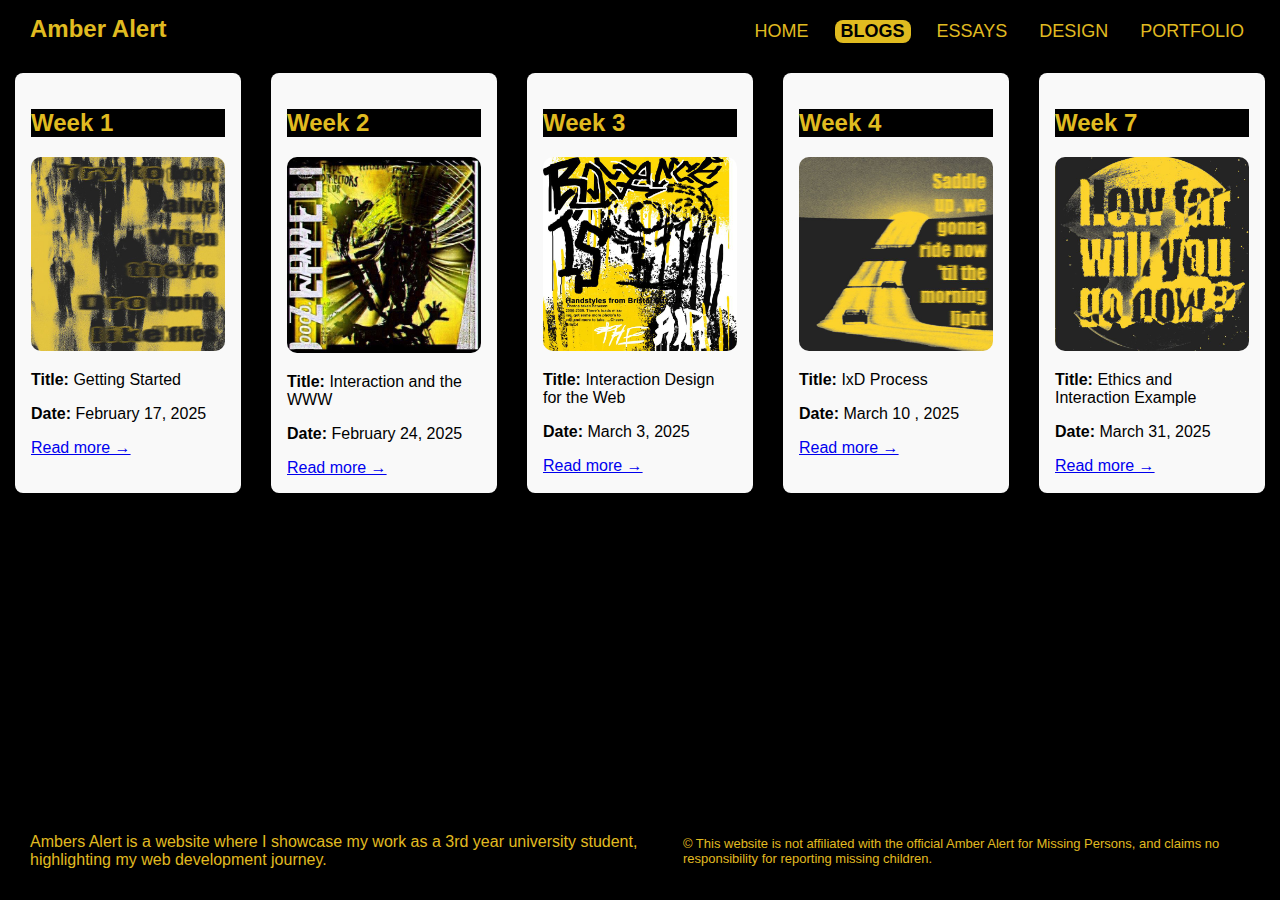
<file: blogs/blogPage.html>
<!doctype html>
<html lang="en">
  <head>
    <meta charset="UTF-8" />
    <meta name="viewport" content="width=device-width, initial-scale=1.0" />
    <title>My Blogs</title>
    <link class="u-url" rel="stylesheet" href="../styles/blogPage.css" />
  </head>
  <body>
    <header class="header" href="../index.html">
      Amber Alert
      <nav class="navLinks">
        <ul class="navBar">
          <li>
            <a class="nav-u-url" href="../index.html">
              <button class="navButton">home</button></a
            >
          </li>
          <li>
            <a class="nav-u-url" href="../blogs/blogPage.html"
              ><button class="navButton active">blogs</button></a
            >
          </li>
          <li>
            <a class="nav-u-url" href="../essaySection/essayPage.html"
              ><button class="navButton">essays</button></a
            >
          </li>
          <li>
            <a class="nav-u-url" href="../designSection/designPage.html"
              ><button class="navButton">design</button></a
            >
          </li>
          <li>
            <a class="nav-u-url" href="../portfolioSection/portfolioPage.html"
              ><button class="navButton">portfolio</button></a
            >
          </li>
        </ul>
      </nav>
    </header>
    <main class="h-feed">
      <section class="blogContainer">
        <section class="blogCard">
          <h2 class="latestBlog">Week 1</h2>
          <img
            src="../images/week1.jpeg"
            alt="week 1"
            class="u-photo, thumbnail"
          />
          <p><strong>Title:</strong> Getting Started</p>
          <p><strong>Date:</strong> February 17, 2025</p>
          <a href="../blogs/weekOne.html"> Read more → </a>
        </section>
        <section class="blogCard">
          <h2 class="latestBlog">Week 2</h2>
          <img
            src="../images/week2.jpeg"
            alt="week 2"
            class="u-photo, thumbnail"
          />
          <p><strong>Title:</strong> Interaction and the WWW</p>
          <p><strong>Date:</strong> February 24, 2025</p>
          <a href="../blogs/weekTwo.html"> Read more → </a>
        </section>
        <section class="blogCard">
          <h2 class="latestBlog">Week 3</h2>
          <img
            src="../images/week3.jpeg"
            alt="week 3"
            class="u-photo, thumbnail"
          />
          <p><strong>Title:</strong> Interaction Design for the Web</p>
          <p><strong>Date:</strong> March 3, 2025</p>
          <a href="../blogs/weekThree.html"> Read more → </a>
        </section>
        <section class="blogCard">
          <h2 class="latestBlog">Week 4</h2>
          <img
            src="../images/week4.jpeg"
            alt="week 4"
            class="u-photo, thumbnail"
          />
          <p><strong>Title:</strong> IxD Process</p>
          <p><strong>Date:</strong> March 10 , 2025</p>
          <a href="../blogs/weekFour.html"> Read more → </a>
        </section>
        <section class="blogCard">
          <h2 class="latestBlog">Week 7</h2>
          <img
            src="../images/week7.jpeg"
            alt="week 7"
            class="u-photo, thumbnail"
          />
          <p><strong>Title:</strong> Ethics and Interaction Example</p>
          <p><strong>Date:</strong> March 31, 2025</p>
          <a href="../blogs/weekSeven.html"> Read more → </a>
        </section>
      </section>
    </main>
    <footer>
      <p class="footerText">
        Ambers Alert is a website where I showcase my work as a 3rd year
        university student, highlighting my web development journey.
      </p>
      <p class="copyright">
        © This website is not affiliated with the official Amber Alert for
        Missing Persons, and claims no responsibility for reporting
        missing children.
      </p>
    </footer>
  </body>
</html>
</file>
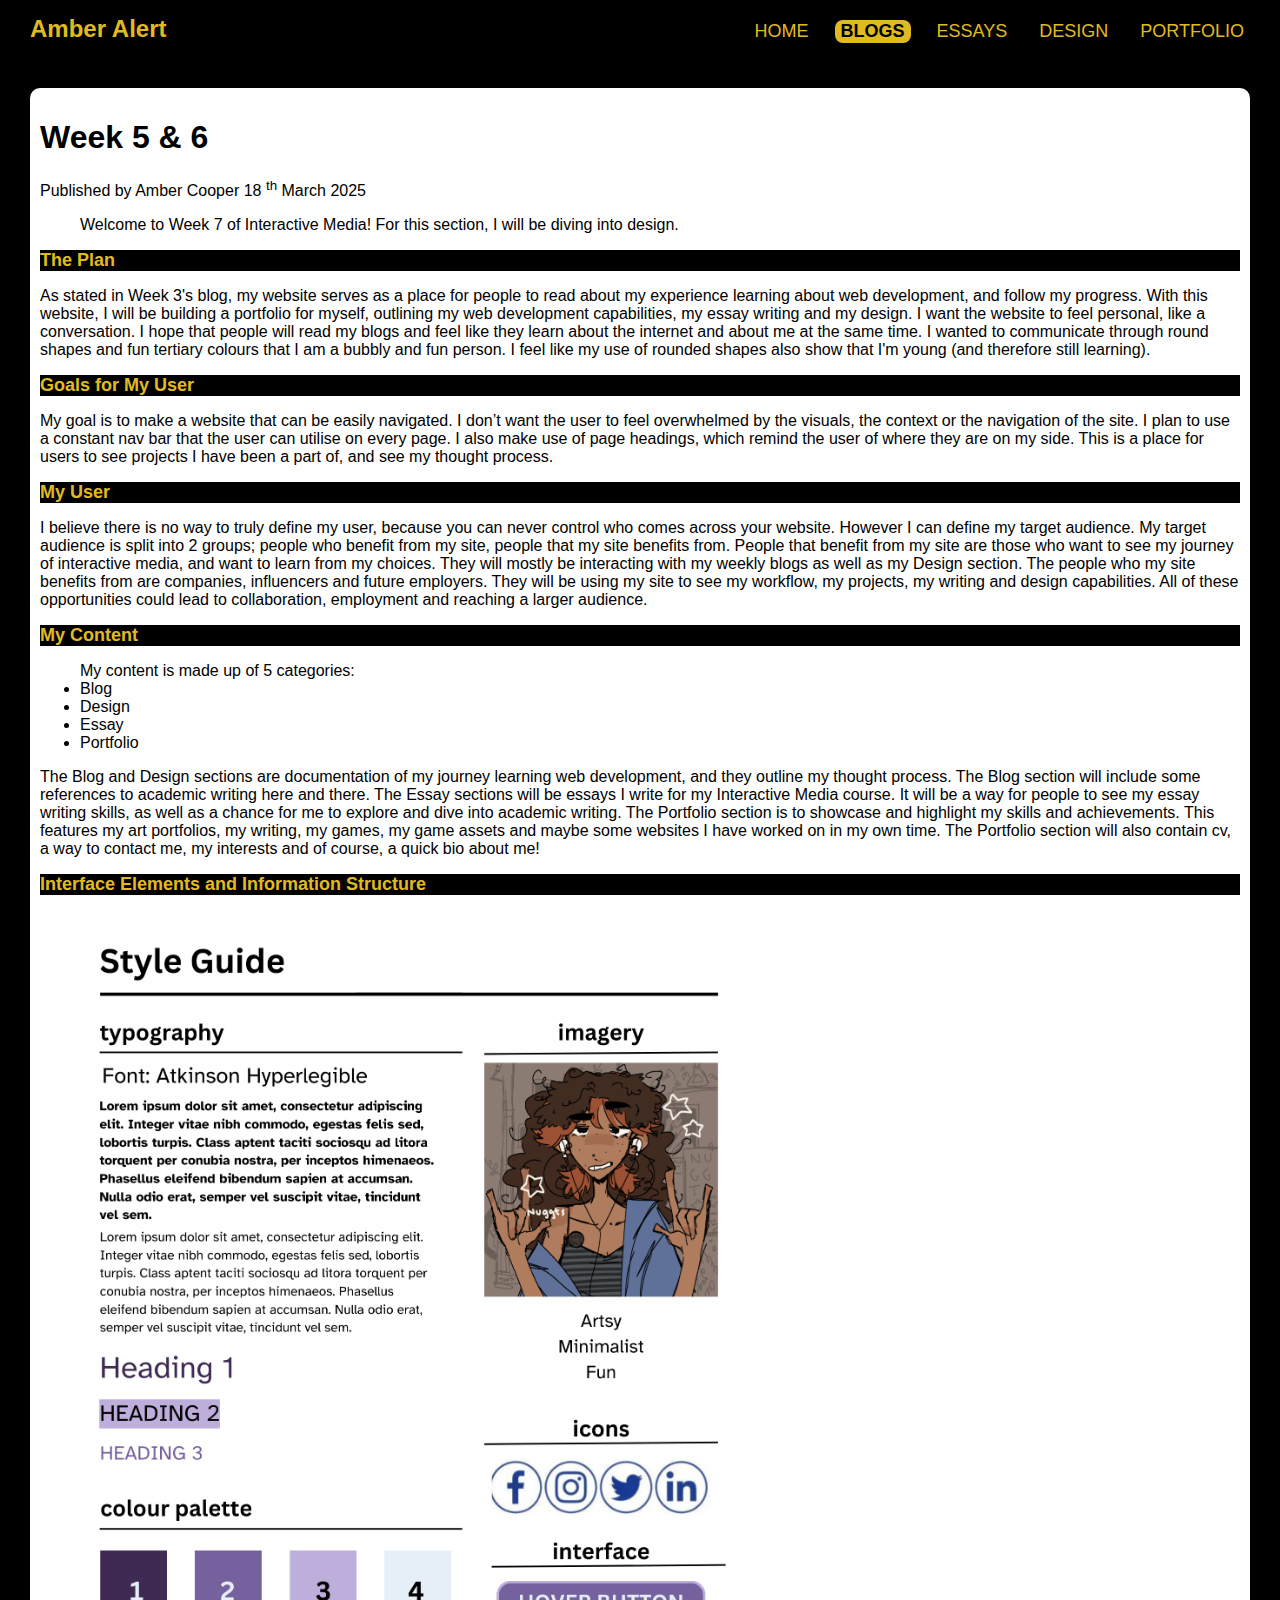
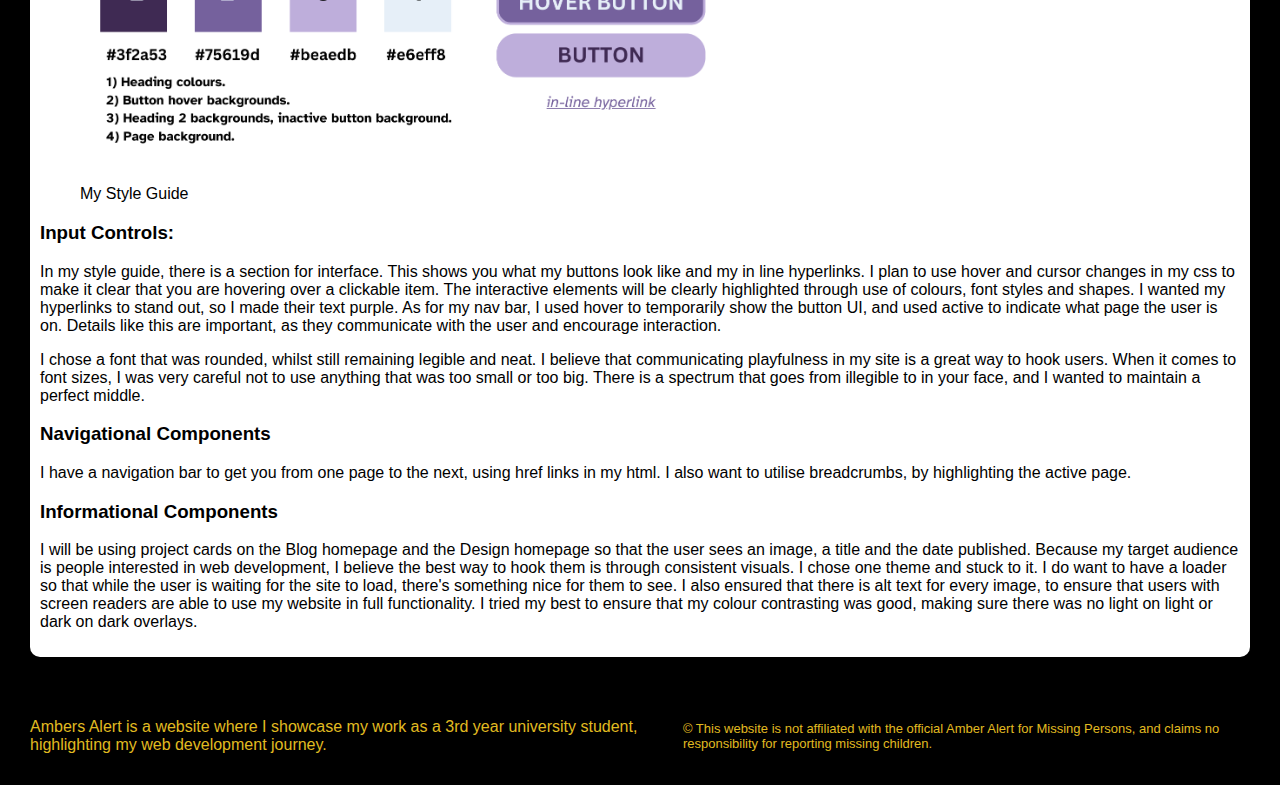
<file: blogs/weekFive.html>
<!doctype html>
<html lang="en">
  <head>
    <meta charset="UTF-8" />
    <meta name="viewport" content="width=device-width, initial-scale=1.0" />
    <meta name="author" content="Amber Cooper" />
    <meta
      name="description"
      content="amber's experience as a triple major at wits university. This is week 5!"
    />
    <title>WeekFiveBlog</title>
    <link class="u-url" rel="stylesheet" href="../styles/blog.css" />
  </head>
  <body>
    <header class="header">
      Amber Alert
      <nav class="navLinks">
        <ul class="navBar">
          <li>
            <a class="nav-u-url" href="../index.html">
              <button class="navButton">home</button></a
            >
          </li>
          <li>
            <a class="nav-u-url" href="../blogs/blogPage.html"
              ><button class="navButton active">blogs</button></a
            >
          </li>
          <li>
            <a class="nav-u-url" href="../essaySection/essayPage.html"
              ><button class="navButton">essays</button></a
            >
          </li>
          <li>
            <a class="nav-u-url" href="../designSection/designPage.html"
              ><button class="navButton">design</button></a
            >
          </li>
          <li>
            <a class="nav-u-url" href="../portfolioSection/portfolioPage.html"
              ><button class="navButton">portfolio</button></a
            >
          </li>
        </ul>
      </nav>
    </header>
    <main class="blogContainer">
      <section class="h-entry">
        <h1 class="p-name">Week 5 & 6</h1>
        <p>
          Published by
          <a class="p-author"> Amber Cooper </a>
          <time class="dt-published" datetime="2025-03-18 17:00">
            18 <sup>th</sup> March 2025
          </time>
        </p>
        <section class="p-summary">
          <blockquote>
            Welcome to Week 7 of Interactive Media! For this section, I will be
            diving into design.
          </blockquote>
        </section>
        <h2 class="postTitle">The Plan</h2>
        <p class="paragraphs">
          As stated in Week 3's blog, my website serves as a place for people to
          read about my experience learning about web development, and follow my
          progress. With this website, I will be building a portfolio for
          myself, outlining my web development capabilities, my essay writing
          and my design. I want the website to feel personal, like a
          conversation. I hope that people will read my blogs and feel like they
          learn about the internet and about me at the same time. I wanted to
          communicate through round shapes and fun tertiary colours that I am a
          bubbly and fun person. I feel like my use of rounded shapes also show
          that I'm young (and therefore still learning).
        </p>
        <h2 class="postTitle">Goals for My User</h2>
        <p class="paragraphs">
          My goal is to make a website that can be easily navigated. I don’t
          want the user to feel overwhelmed by the visuals, the context or the
          navigation of the site. I plan to use a constant nav bar that the user
          can utilise on every page. I also make use of page headings, which
          remind the user of where they are on my side. This is a place for
          users to see projects I have been a part of, and see my thought
          process.
        </p>
        <h2 class="postTitle">My User</h2>
        <p class="paragraphs">
          I believe there is no way to truly define my user, because you can
          never control who comes across your website. However I can define my
          target audience. My target audience is split into 2 groups; people who
          benefit from my site, people that my site benefits from. People that
          benefit from my site are those who want to see my journey of
          interactive media, and want to learn from my choices. They will mostly
          be interacting with my weekly blogs as well as my Design section. The
          people who my site benefits from are companies, influencers and future
          employers. They will be using my site to see my workflow, my projects,
          my writing and design capabilities. All of these opportunities could
          lead to collaboration, employment and reaching a larger audience.
        </p>
        <h2 class="postTitle">My Content</h2>

        <ul>
          My content is made up of 5 categories:
          <li>Blog</li>
          <li>Design</li>
          <li>Essay</li>
          <li>Portfolio</li>
        </ul>
        <p class="paragraphs">
          The Blog and Design sections are documentation of my journey learning
          web development, and they outline my thought process. The Blog section
          will include some references to academic writing here and there. The
          Essay sections will be essays I write for my Interactive Media course.
          It will be a way for people to see my essay writing skills, as well as
          a chance for me to explore and dive into academic writing. The
          Portfolio section is to showcase and highlight my skills and
          achievements. This features my art portfolios, my writing, my games,
          my game assets and maybe some websites I have worked on in my own
          time. The Portfolio section will also contain cv, a way to contact me,
          my interests and of course, a quick bio about me!
        </p>
        <h2 class="postTitle">Interface Elements and Information Structure</h2>
        <figure>
          <img
            src="../images/styleGuide.png"
            alt="my style guide"
            class="u-photo"
          />
          <figcaption>My Style Guide</figcaption>
        </figure>
        <h3 class="postSubTitle">Input Controls:</h3>
        <p class="paragraphs">
          In my style guide, there is a section for interface. This shows you
          what my buttons look like and my in line hyperlinks. I plan to use
          hover and cursor changes in my css to make it clear that you are
          hovering over a clickable item. The interactive elements will be
          clearly highlighted through use of colours, font styles and shapes. I
          wanted my hyperlinks to stand out, so I made their text purple. As for
          my nav bar, I used hover to temporarily show the button UI, and used
          active to indicate what page the user is on. Details like this are
          important, as they communicate with the user and encourage
          interaction.
        </p>
        <p class="paragraphs">
          I chose a font that was rounded, whilst still remaining legible and
          neat. I believe that communicating playfulness in my site is a great
          way to hook users. When it comes to font sizes, I was very careful not
          to use anything that was too small or too big. There is a spectrum
          that goes from illegible to in your face, and I wanted to maintain a
          perfect middle.
        </p>
        <h3 class="postSubTitle">Navigational Components</h3>
        <p class="paragraphs">
          I have a navigation bar to get you from one page to the next, using
          href links in my html. I also want to utilise breadcrumbs, by
          highlighting the active page.
        </p>
        <h3 class="postSubTitle">Informational Components</h3>
        <p class="paragraphs">
          I will be using project cards on the Blog homepage and the Design
          homepage so that the user sees an image, a title and the date
          published. Because my target audience is people interested in web
          development, I believe the best way to hook them is through consistent
          visuals. I chose one theme and stuck to it. I do want to have a loader
          so that while the user is waiting for the site to load, there's
          something nice for them to see. I also ensured that there is alt text
          for every image, to ensure that users with screen readers are able to
          use my website in full functionality. I tried my best to ensure that
          my colour contrasting was good, making sure there was no light on
          light or dark on dark overlays.
        </p>
      </section>
    </main>
    <footer>
      <p class="footerText">
        Ambers Alert is a website where I showcase my work as a 3rd year
        university student, highlighting my web development journey.
      </p>
      <p class="copyright">
        © This website is not affiliated with the official Amber Alert for
        Missing Persons, and claims no responsibility for reporting
        missing children.
      </p>
    </footer>
  </body>
</html>
</file>
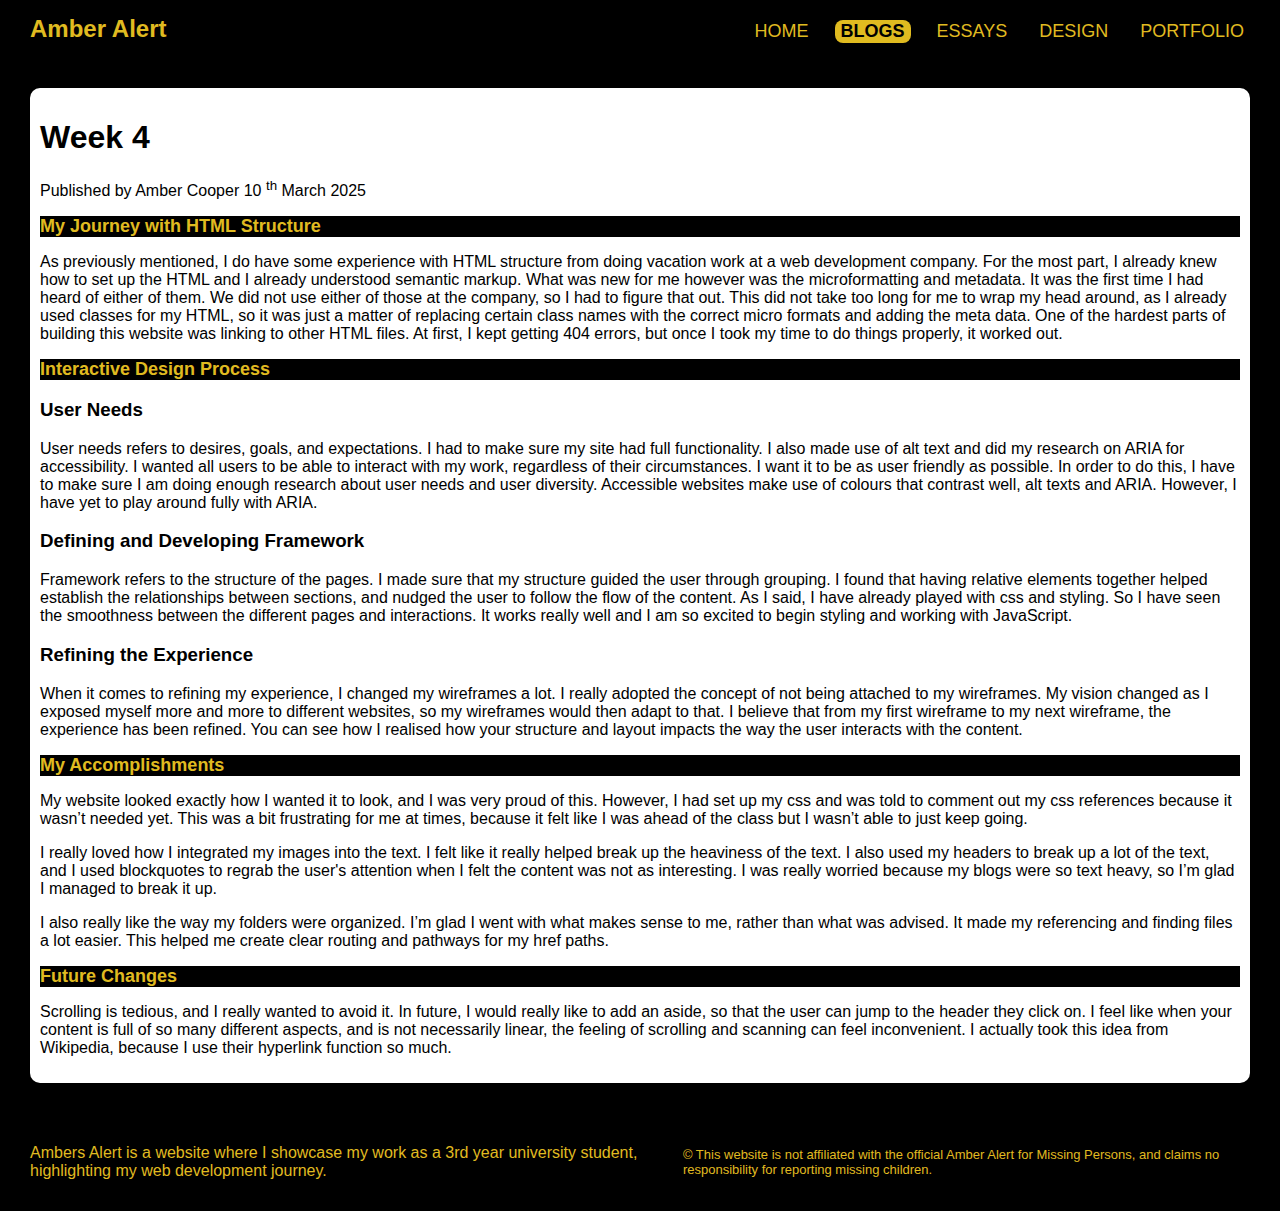
<file: blogs/weekFour.html>
<!doctype html>
<html lang="en">
  <head>
    <meta charset="UTF-8" />
    <meta name="viewport" content="width=device-width, initial-scale=1.0" />
    <meta name="author" content="Amber Cooper" />
    <meta
      name="description"
      content="amber's experience as a triple major at wits university. This is week 4!"
    />
    <title>WeekFourBlog</title>
    <link class="u-url" rel="stylesheet" href="../styles/blog.css" />
  </head>
  <body>
    <header class="header" href="../index.html">
      Amber Alert
      <nav class="navLinks">
        <ul class="navBar">
          <li>
            <a class="nav-u-url" href="../index.html">
              <button class="navButton">home</button></a
            >
          </li>
          <li>
            <a class="nav-u-url" href="../blogs/blogPage.html"
              ><button class="navButton active">blogs</button></a
            >
          </li>
          <li>
            <a class="nav-u-url" href="../essaySection/essayPage.html"
              ><button class="navButton">essays</button></a
            >
          </li>
          <li>
            <a class="nav-u-url" href="../designSection/designPage.html"
              ><button class="navButton">design</button></a
            >
          </li>
          <li>
            <a class="nav-u-url" href="../portfolioSection/portfolioPage.html"
              ><button class="navButton">portfolio</button></a
            >
          </li>
        </ul>
      </nav>
    </header>
    <main class="blogContainer">
      <section class="h-entry">
        <h1 class="p-name">Week 4</h1>
        <p>
          Published by
          <a class="p-author"> Amber Cooper </a>
          <time class="dt-published" datetime="2025-03-10 17:00">
            10 <sup>th</sup> March 2025
          </time>
        </p>
        <section class="p-summary">
          <blockquote></blockquote>
        </section>
        <h2 class="postTitle">My Journey with HTML Structure</h2>
        <p class="paragraphs">
          As previously mentioned, I do have some experience with HTML structure
          from doing vacation work at a web development company. For the most
          part, I already knew how to set up the HTML and I already understood
          semantic markup. What was new for me however was the microformatting
          and metadata. It was the first time I had heard of either of them. We
          did not use either of those at the company, so I had to figure that
          out. This did not take too long for me to wrap my head around, as I
          already used classes for my HTML, so it was just a matter of replacing
          certain class names with the correct micro formats and adding the meta
          data. One of the hardest parts of building this website was linking to
          other HTML files. At first, I kept getting 404 errors, but once I took
          my time to do things properly, it worked out.
        </p>

        <h2 class="postTitle">Interactive Design Process</h2>
        <h3 class="postSubTitle">User Needs</h3>
        <p class="paragraphs">
          User needs refers to desires, goals, and expectations. I had to make
          sure my site had full functionality. I also made use of alt text and
          did my research on ARIA for accessibility. I wanted all users to be
          able to interact with my work, regardless of their circumstances. I
          want it to be as user friendly as possible. In order to do this, I
          have to make sure I am doing enough research about user needs and user
          diversity. Accessible websites make use of colours that contrast well,
          alt texts and ARIA. However, I have yet to play around fully with
          ARIA.
        </p>

        <h3 class="postSubTitle">Defining and Developing Framework</h3>
        <p class="paragraphs">
          Framework refers to the structure of the pages. I made sure that my
          structure guided the user through grouping. I found that having
          relative elements together helped establish the relationships between
          sections, and nudged the user to follow the flow of the content. As I
          said, I have already played with css and styling. So I have seen the
          smoothness between the different pages and interactions. It works
          really well and I am so excited to begin styling and working with
          JavaScript.
        </p>

        <h3 class="postSubTitle">Refining the Experience</h3>
        <p class="paragraphs">
          When it comes to refining my experience, I changed my wireframes a
          lot. I really adopted the concept of not being attached to my
          wireframes. My vision changed as I exposed myself more and more to
          different websites, so my wireframes would then adapt to that. I
          believe that from my first wireframe to my next wireframe, the
          experience has been refined. You can see how I realised how your
          structure and layout impacts the way the user interacts with the
          content.
        </p>

        <h2 class="postTitle">My Accomplishments</h2>
        <p class="paragraphs">
          My website looked exactly how I wanted it to look, and I was very
          proud of this. However, I had set up my css and was told to comment
          out my css references because it wasn’t needed yet. This was a bit
          frustrating for me at times, because it felt like I was ahead of the
          class but I wasn’t able to just keep going.
        </p>

        <p class="paragraphs">
          I really loved how I integrated my images into the text. I felt like
          it really helped break up the heaviness of the text. I also used my
          headers to break up a lot of the text, and I used blockquotes to
          regrab the user's attention when I felt the content was not as
          interesting. I was really worried because my blogs were so text heavy,
          so I’m glad I managed to break it up.
        </p>

        <p class="paragraphs">
          I also really like the way my folders were organized. I’m glad I went
          with what makes sense to me, rather than what was advised. It made my
          referencing and finding files a lot easier. This helped me create
          clear routing and pathways for my href paths.
        </p>

        <h2 class="postTitle">Future Changes</h2>
        <p class="paragraphs">
          Scrolling is tedious, and I really wanted to avoid it. In future, I
          would really like to add an aside, so that the user can jump to the
          header they click on. I feel like when your content is full of so many
          different aspects, and is not necessarily linear, the feeling of
          scrolling and scanning can feel inconvenient. I actually took this
          idea from Wikipedia, because I use their hyperlink function so much.
        </p>
      </section>
    </main>
    <footer>
      <p class="footerText">
        Ambers Alert is a website where I showcase my work as a 3rd year
        university student, highlighting my web development journey.
      </p>
      <p class="copyright">
        © This website is not affiliated with the official Amber Alert for
        Missing Persons, and claims no responsibility for reporting
        missing children.
      </p>
    </footer>
  </body>
</html>
</file>
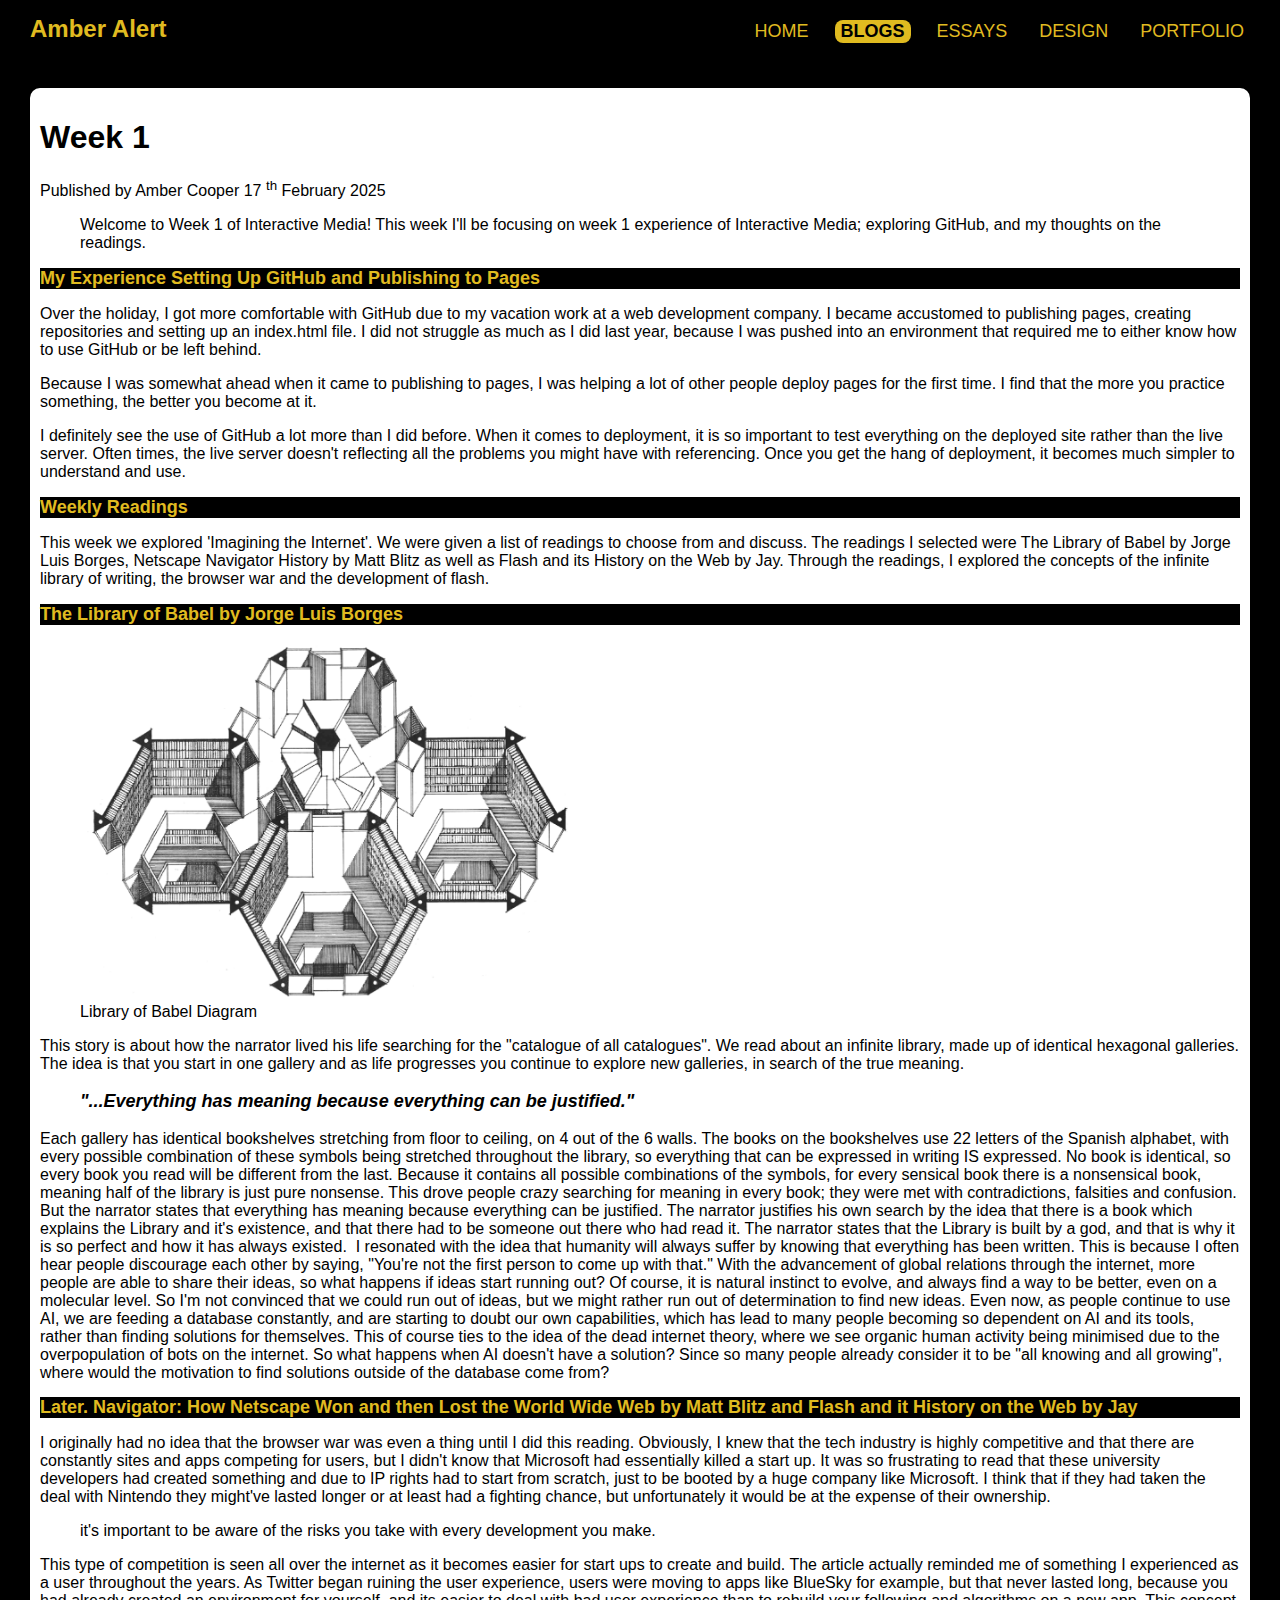
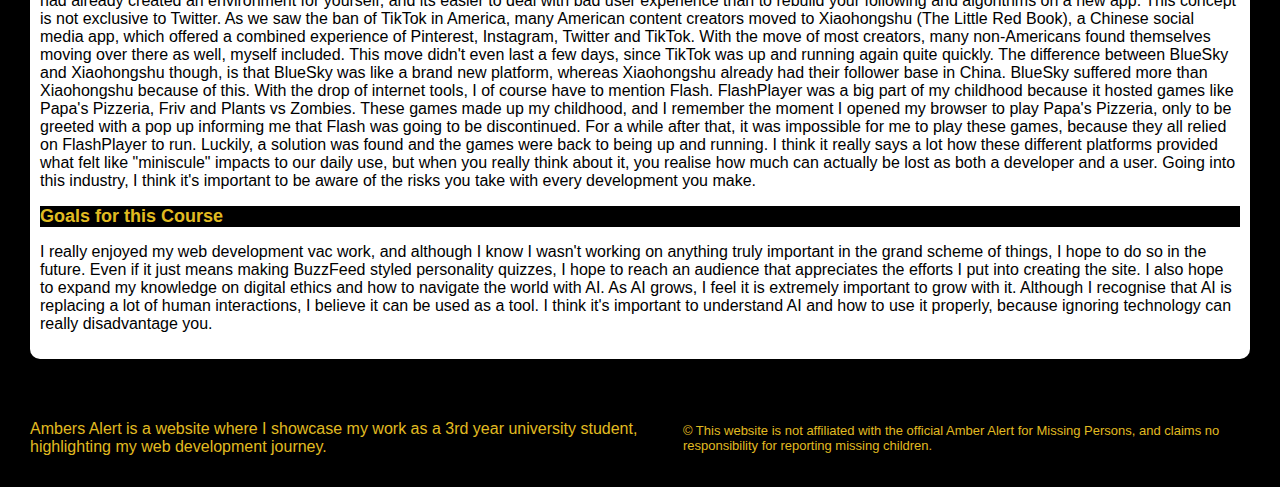
<file: blogs/weekOne.html>
<!doctype html>
<html lang="en">
  <head>
    <meta charset="UTF-8" />
    <meta name="viewport" content="width=device-width, initial-scale=1.0" />
    <meta name="author" content="Amber Cooper" />
    <meta
      name="description"
      content="amber's experience as a triple major at wits university. This is week 1!"
    />

    <title>weekOneBlog</title>
    <link class="u-url" rel="stylesheet" href="../styles/blog.css" />
    <!-- <script src="weekOne.js" defer></script> -->
  </head>

  <body>
    <header class="header" href="../index.html">
      Amber Alert
      <nav class="navLinks">
        <ul class="navBar">
          <li>
            <a class="nav-u-url" href="../index.html">
              <button class="navButton">home</button></a
            >
          </li>
          <li>
            <a class="nav-u-url" href="../blogs/blogPage.html"
              ><button class="navButton active">blogs</button></a
            >
          </li>
          <li>
            <a class="nav-u-url" href="../essaySection/essayPage.html"
              ><button class="navButton">essays</button></a
            >
          </li>
          <li>
            <a class="nav-u-url" href="../designSection/designPage.html"
              ><button class="navButton">design</button></a
            >
          </li>
          <li>
            <a class="nav-u-url" href="../portfolioSection/portfolioPage.html"
              ><button class="navButton">portfolio</button></a
            >
          </li>
        </ul>
      </nav>
    </header>
    <main class="blogContainer">
      <section class="h-entry">
        <h1 class="p-name">Week 1</h1>
        <p>
          Published by
          <a class="p-author"> Amber Cooper </a>
          <time class="dt-published" datetime="2025-02-17 17:00">
            17 <sup>th</sup> February 2025
          </time>
        </p>

        <section class="p-summary">
          <blockquote>
            Welcome to Week 1 of Interactive Media! This week I'll be focusing
            on week 1 experience of Interactive Media; exploring GitHub, and my
            thoughts on the readings.
          </blockquote>
        </section>
        <h2 class="postTitle">
          My Experience Setting Up GitHub and Publishing to Pages
        </h2>
        <p class="paragraphs">
          Over the holiday, I got more comfortable with GitHub due to my
          vacation work at a web development company. I became accustomed to
          publishing pages, creating repositories and setting up an index.html
          file. I did not struggle as much as I did last year, because I was
          pushed into an environment that required me to either know how to use
          GitHub or be left behind.
        </p>
        <p class="paragraphs">
          Because I was somewhat ahead when it came to publishing to pages, I
          was helping a lot of other people deploy pages for the first time. I
          find that the more you practice something, the better you become at
          it.
        </p>

        <p class="paragraphs">
          I definitely see the use of GitHub a lot more than I did before. When
          it comes to deployment, it is so important to test everything on the
          deployed site rather than the live server. Often times, the live
          server doesn't reflecting all the problems you might have with
          referencing. Once you get the hang of deployment, it becomes much
          simpler to understand and use.
        </p>

        <h2 class="postTitle">Weekly Readings</h2>
        <p class="paragraphs">
          This week we explored 'Imagining the Internet'. We were given a list
          of readings to choose from and discuss. The readings I selected were
          The Library of Babel by Jorge Luis Borges, Netscape Navigator History
          by Matt Blitz as well as Flash and its History on the Web by Jay.
          Through the readings, I explored the concepts of the infinite library
          of writing, the browser war and the development of flash.
        </p>

        <h2 class="postTitle">The Library of Babel by Jorge Luis Borges</h2>
        <figure>
          <img
            src="../images/libaryOfBabelDiagram.png"
            alt="Library of Babel Image"
            class="u-photo, figure"
          />
          <figcaption>Library of Babel Diagram</figcaption>
        </figure>
        <!-- https://intonationsjournal.ca/index.php/intonations/article/view/20/51 -->
        <section class="paragraphs">
          This story is about how the narrator lived his life searching for the
          "catalogue of all catalogues". We read about an infinite library, made
          up of identical hexagonal galleries. The idea is that you start in one
          gallery and as life progresses you continue to explore new galleries,
          in search of the true meaning.
          <blockquote class="quote">
            "...Everything has meaning because everything can be justified."
          </blockquote>
          Each gallery has identical bookshelves stretching from floor to
          ceiling, on 4 out of the 6 walls. The books on the bookshelves use 22
          letters of the Spanish alphabet, with every possible combination of
          these symbols being stretched throughout the library, so everything
          that can be expressed in writing IS expressed. No book is identical,
          so every book you read will be different from the last. Because it
          contains all possible combinations of the symbols, for every sensical
          book there is a nonsensical book, meaning half of the library is just
          pure nonsense. This drove people crazy searching for meaning in every
          book; they were met with contradictions, falsities and confusion. But
          the narrator states that everything has meaning because everything can
          be justified. The narrator justifies his own search by the idea that
          there is a book which explains the Library and it's existence, and
          that there had to be someone out there who had read it. The narrator
          states that the Library is built by a god, and that is why it is so
          perfect and how it has always existed.  I resonated with the idea that
          humanity will always suffer by knowing that everything has been
          written. This is because I often hear people discourage each other by
          saying, "You're not the first person to come up with that." With the
          advancement of global relations through the internet, more people are
          able to share their ideas, so what happens if ideas start running out?
          Of course, it is natural instinct to evolve, and always find a way to
          be better, even on a molecular level. So I'm not convinced that we
          could run out of ideas, but we might rather run out of determination
          to find new ideas. Even now, as people continue to use AI, we are
          feeding a database constantly, and are starting to doubt our own
          capabilities, which has lead to many people becoming so dependent on
          AI and its tools, rather than finding solutions for themselves. This
          of course ties to the idea of the dead internet theory, where we see
          organic human activity being minimised due to the overpopulation of
          bots on the internet. So what happens when AI doesn't have a solution?
          Since so many people already consider it to be "all knowing and all
          growing", where would the motivation to find solutions outside of the
          database come from? 
        </section>
        <h2 class="postTitle">
          Later. Navigator: How Netscape Won and then Lost the World Wide Web by
          Matt Blitz and Flash and it History on the Web by Jay
        </h2>
        <p class="paragraphs">
          I originally had no idea that the browser war was even a thing until I
          did this reading. Obviously, I knew that the tech industry is highly
          competitive and that there are constantly sites and apps competing for
          users, but I didn't know that Microsoft had essentially killed a start
          up. It was so frustrating to read that these university developers had
          created something and due to IP rights had to start from scratch, just
          to be booted by a huge company like Microsoft. I think that if they
          had taken the deal with Nintendo they might've lasted longer or at
          least had a fighting chance, but unfortunately it would be at the
          expense of their ownership.
        </p>
        <blockquote>
          it's important to be aware of the risks you take with every
          development you make.
        </blockquote>
        <p>
          This type of competition is seen all over the internet as it becomes
          easier for start ups to create and build. The article actually
          reminded me of something I experienced as a user throughout the years.
          As Twitter began ruining the user experience, users were moving to
          apps like BlueSky for example, but that never lasted long, because you
          had already created an environment for yourself, and its easier to
          deal with bad user experience than to rebuild your following and
          algorithms on a new app. This concept is not exclusive to Twitter. As
          we saw the ban of TikTok in America, many American content creators
          moved to Xiaohongshu (The Little Red Book), a Chinese social media
          app, which offered a combined experience of Pinterest, Instagram,
          Twitter and TikTok. With the move of most creators, many non-Americans
          found themselves moving over there as well, myself included. This move
          didn't even last a few days, since TikTok was up and running again
          quite quickly. The difference between BlueSky and Xiaohongshu though,
          is that BlueSky was like a brand new platform, whereas Xiaohongshu
          already had their follower base in China. BlueSky suffered more than
          Xiaohongshu because of this. With the drop of internet tools, I of
          course have to mention Flash. FlashPlayer was a big part of my
          childhood because it hosted games like Papa's Pizzeria, Friv and
          Plants vs Zombies. These games made up my childhood, and I remember
          the moment I opened my browser to play Papa's Pizzeria, only to be
          greeted with a pop up informing me that Flash was going to be
          discontinued. For a while after that, it was impossible for me to play
          these games, because they all relied on FlashPlayer to run. Luckily, a
          solution was found and the games were back to being up and running. I
          think it really says a lot how these different platforms provided what
          felt like "miniscule" impacts to our daily use, but when you really
          think about it, you realise how much can actually be lost as both a
          developer and a user. Going into this industry, I think it's important
          to be aware of the risks you take with every development you make. 
        </p>
        <h2 class="postTitle">Goals for this Course</h2>
        <p class="paragraphs">
          I really enjoyed my web development vac work, and although I know I
          wasn't working on anything truly important in the grand scheme of
          things, I hope to do so in the future. Even if it just means making
          BuzzFeed styled personality quizzes, I hope to reach an audience that
          appreciates the efforts I put into creating the site. I also hope to
          expand my knowledge on digital ethics and how to navigate the world
          with AI. As AI grows, I feel it is extremely important to grow with
          it. Although I recognise that AI is replacing a lot of human
          interactions, I believe it can be used as a tool. I think it's
          important to understand AI and how to use it properly, because
          ignoring technology can really disadvantage you.
        </p>
      </section>
    </main>
    <footer>
      <p class="footerText">
        Ambers Alert is a website where I showcase my work as a 3rd year
        university student, highlighting my web development journey.
      </p>
      <p class="copyright">
        © This website is not affiliated with the official Amber Alert for
        Missing Persons, and claims no responsibility for reporting
        missing children.
      </p>
    </footer>
  </body>
</html>
</file>
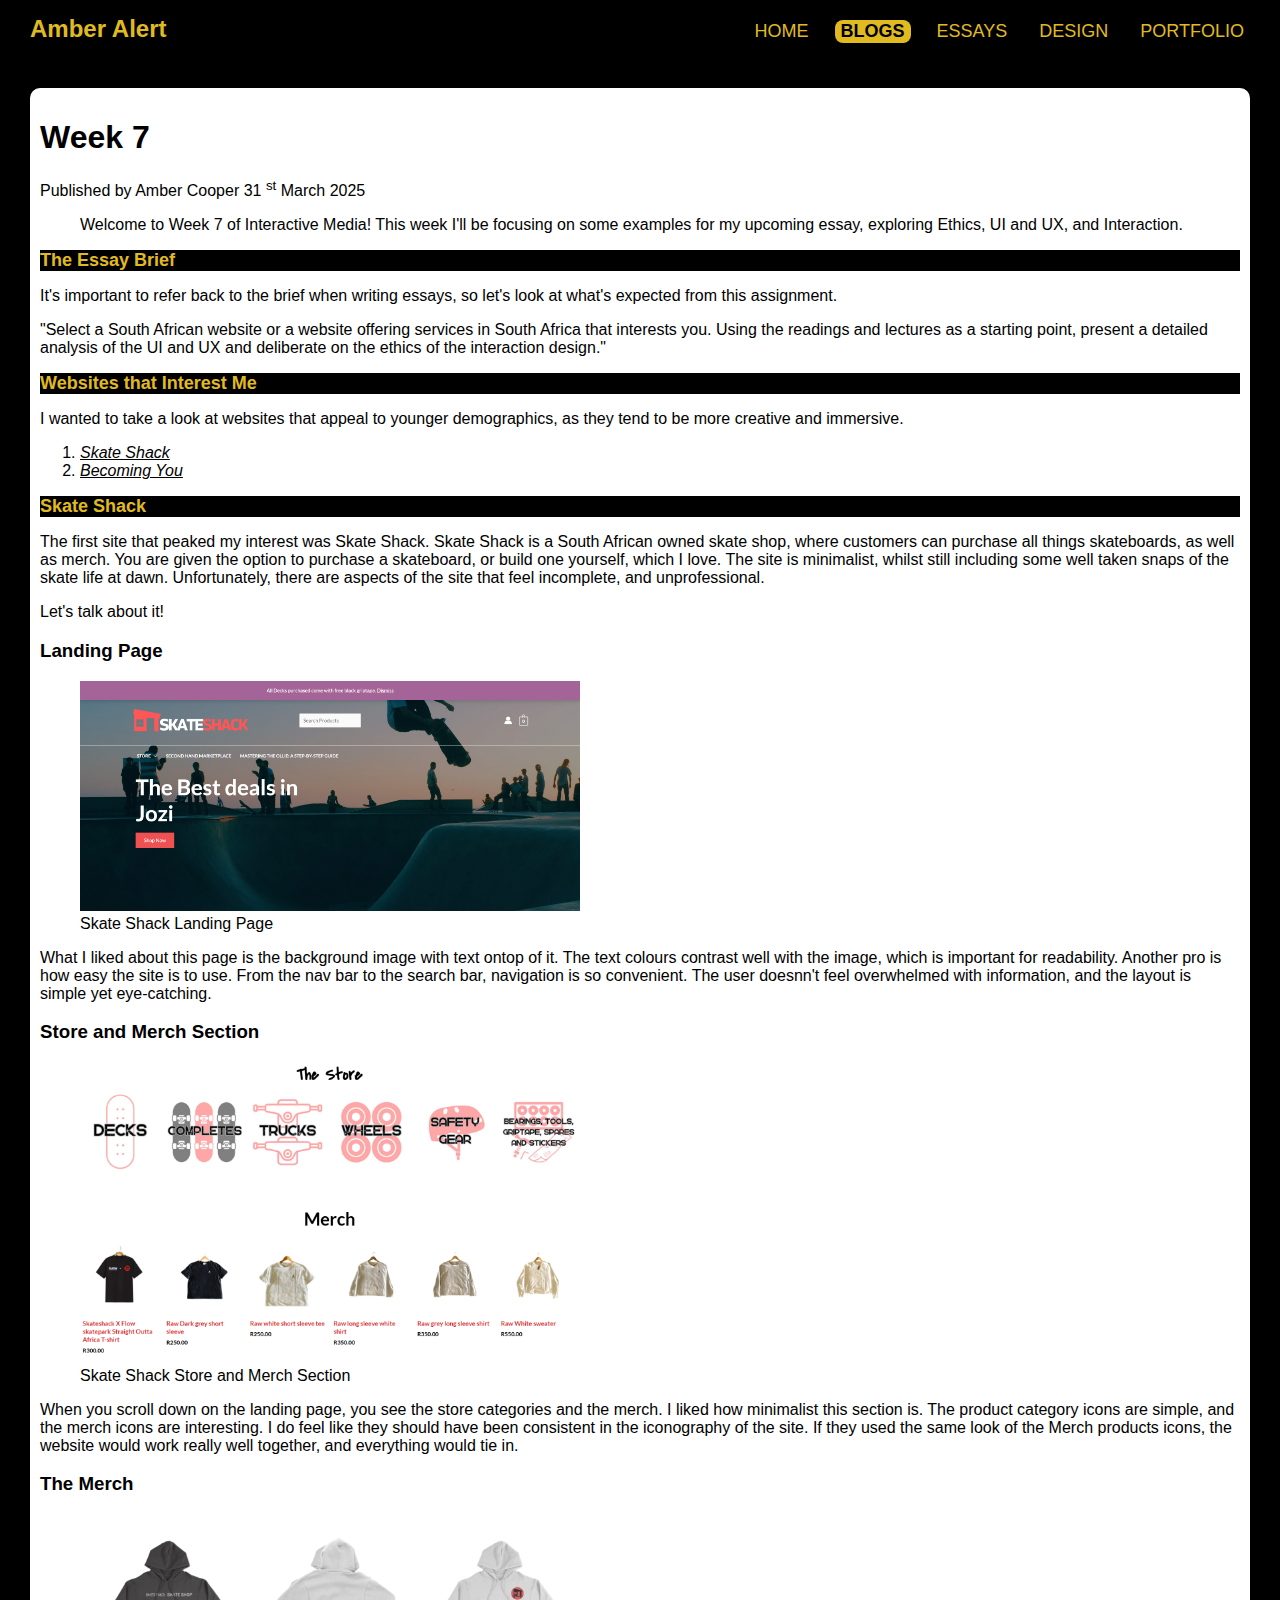
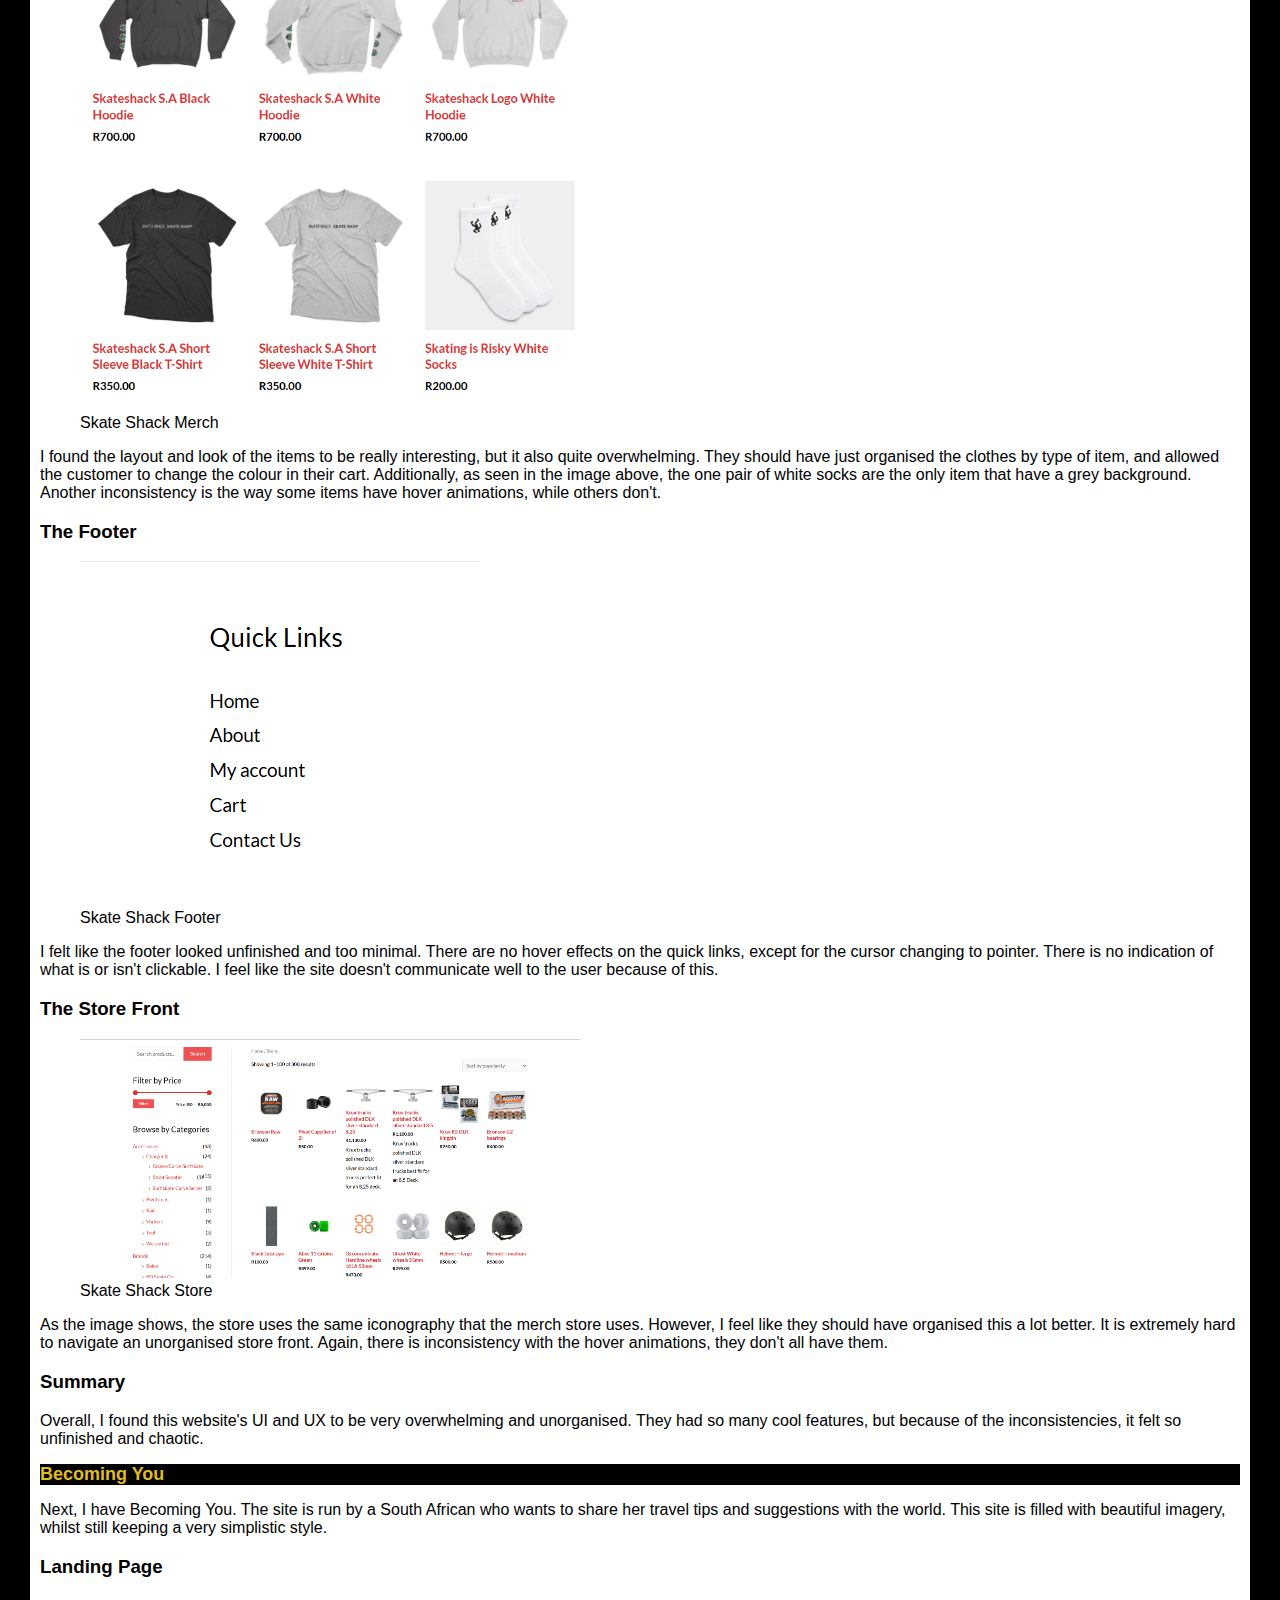
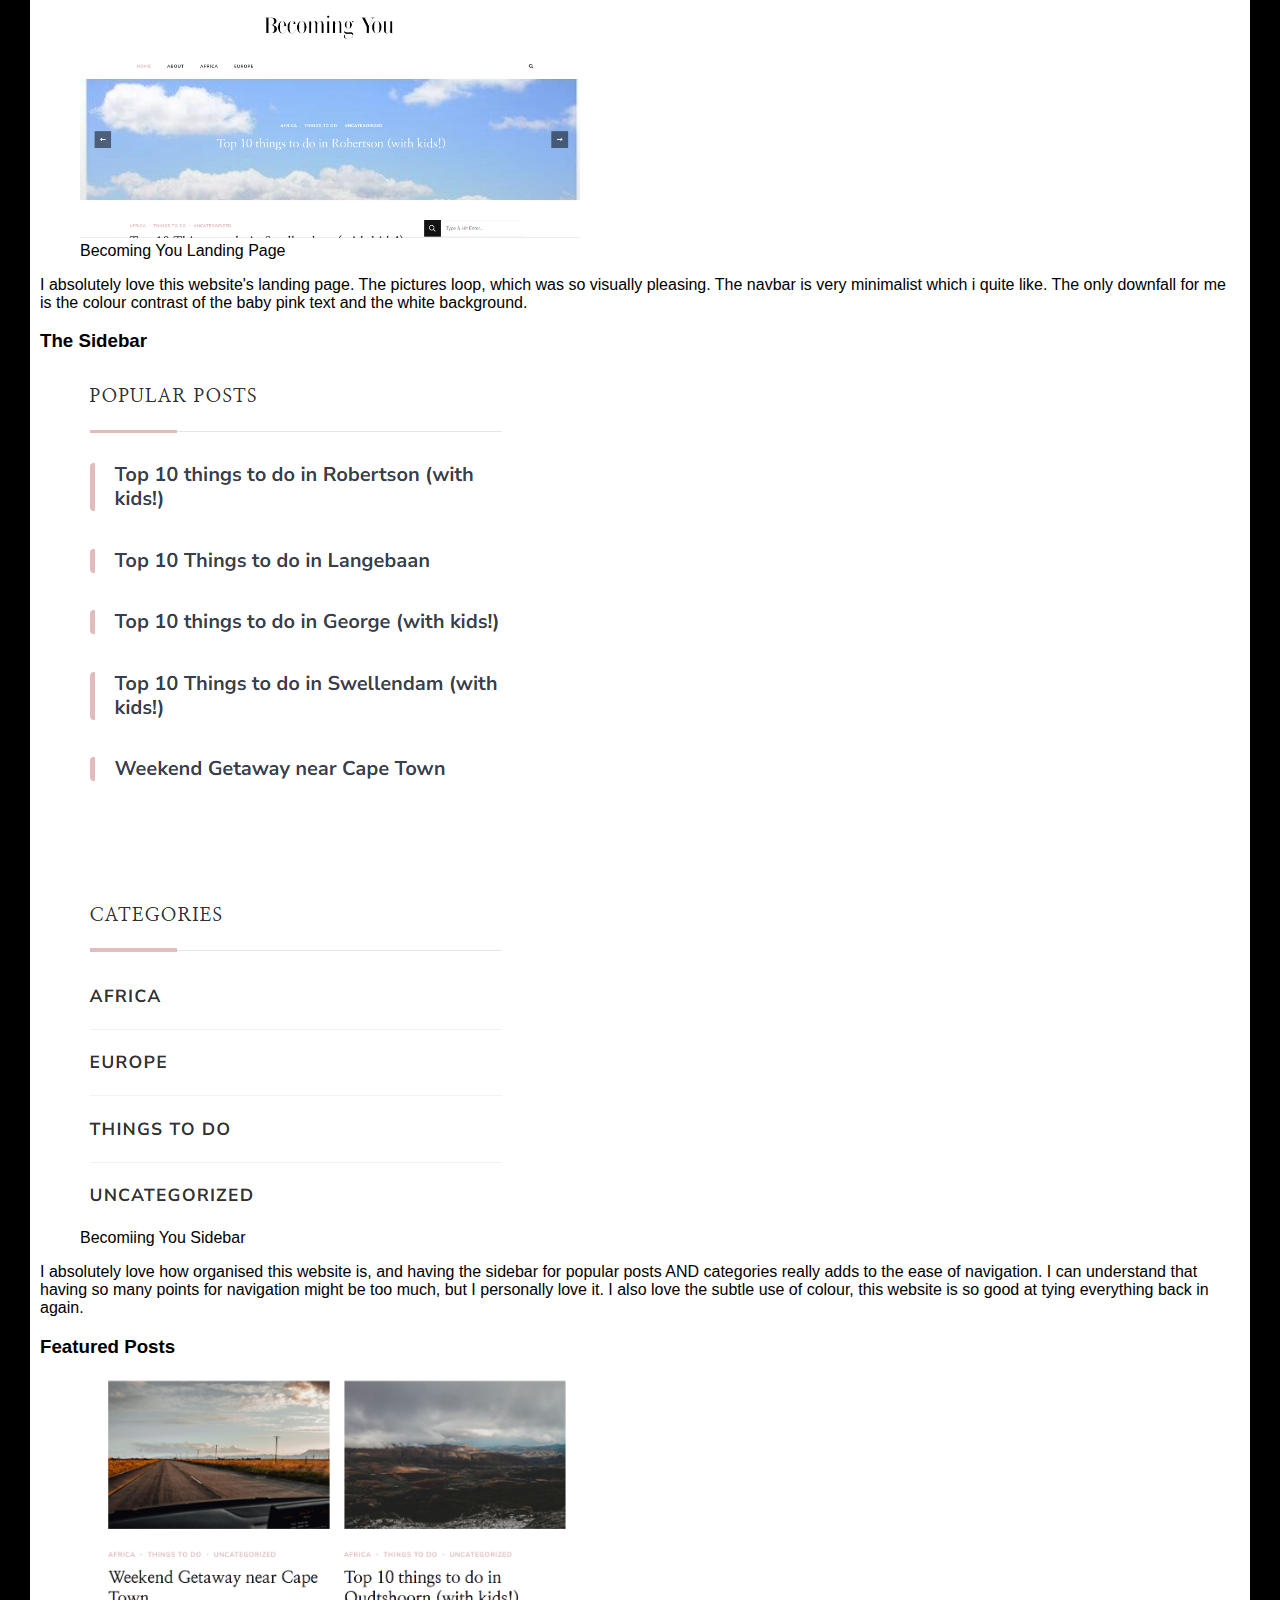
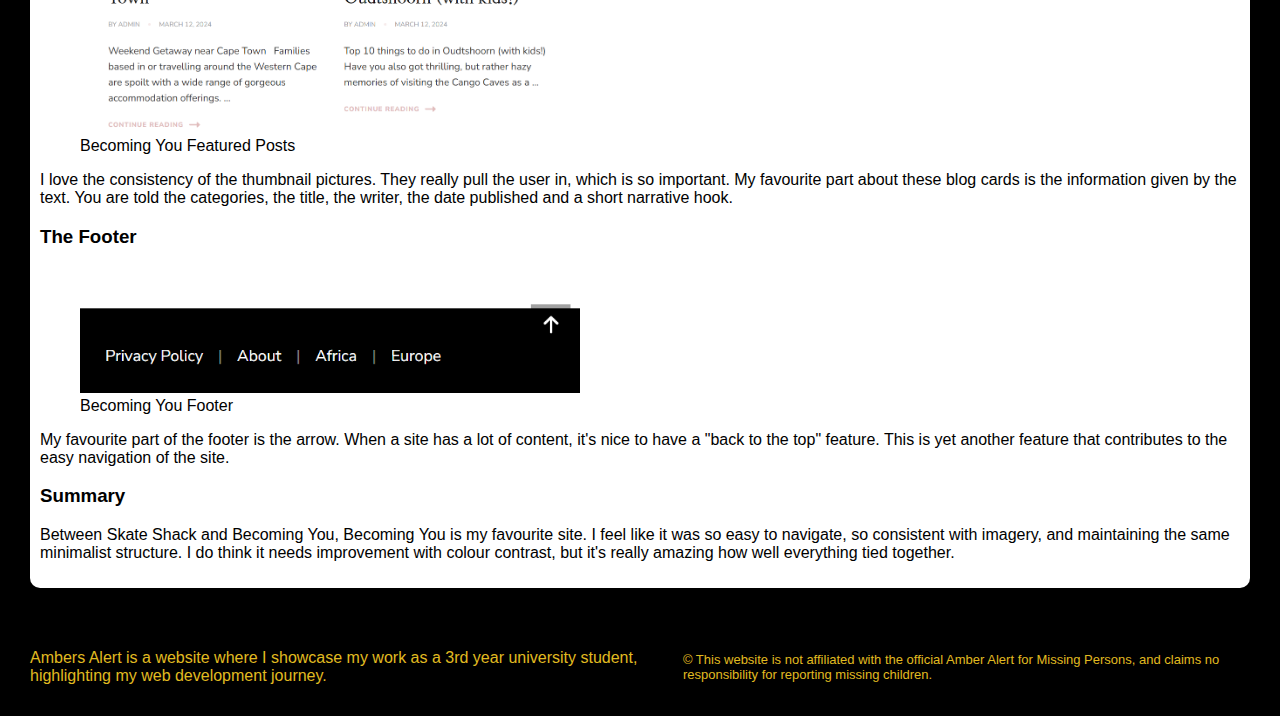
<file: blogs/weekSeven.html>
<!doctype html>
<html lang="en">
  <head>
    <meta charset="UTF-8" />
    <meta name="viewport" content="width=device-width, initial-scale=1.0" />
    <meta name="author" content="Amber Cooper" />
    <meta
      name="description"
      content="amber's experience as a triple major at wits university. This is week 1!"
    />

    <title>weekSevenBlog</title>
    <link class="u-url" rel="stylesheet" href="../styles/blog.css" />
    <!-- <script src="weekOne.js" defer></script> -->
  </head>

  <body>
    <header class="header" href="../index.html">
      Amber Alert
      <nav class="navLinks">
        <ul class="navBar">
          <li>
            <a class="nav-u-url" href="../index.html">
              <button class="navButton">home</button></a
            >
          </li>
          <li>
            <a class="nav-u-url" href="../blogs/blogPage.html"
              ><button class="navButton active">blogs</button></a
            >
          </li>
          <li>
            <a class="nav-u-url" href="../essaySection/essayPage.html"
              ><button class="navButton">essays</button></a
            >
          </li>
          <li>
            <a class="nav-u-url" href="../designSection/designPage.html"
              ><button class="navButton">design</button></a
            >
          </li>
          <li>
            <a class="nav-u-url" href="../portfolioSection/portfolioPage.html"
              ><button class="navButton">portfolio</button></a
            >
          </li>
        </ul>
      </nav>
    </header>
    <main class="blogContainer">
      <section class="h-entry">
        <h1 class="p-name">Week 7</h1>
        <p>
          Published by
          <a class="p-author"> Amber Cooper </a>
          <time class="dt-published" datetime="2025-03-31 17:00">
            31 <sup>st</sup> March 2025
          </time>
        </p>

        <section class="p-summary">
          <blockquote>
            Welcome to Week 7 of Interactive Media! This week I'll be focusing
            on some examples for my upcoming essay, exploring Ethics, UI and UX,
            and Interaction.
          </blockquote>
        </section>
        <h2 class="postTitle">The Essay Brief</h2>
        <p class="paragraphs">
          It's important to refer back to the brief when writing essays, so
          let's look at what's expected from this assignment.
        </p>

        <p>
          "Select a South African website or a website offering services in
          South Africa that interests you. Using the readings and lectures as a
          starting point, present a detailed analysis of the UI and UX and
          deliberate on the ethics of the interaction design."
        </p>
        <h2 class="postTitle">Websites that Interest Me</h2>
        <p class="paragraphs">
          I wanted to take a look at websites that appeal to younger
          demographics, as they tend to be more creative and immersive.
        </p>
        <ol>
          <li>
            <a href="https://skateshack.co.za/" class="u-url">Skate Shack </a>
          </li>
          <li>
            <a href="https://becomingyou.co.za/" class="u-url">Becoming You </a>
          </li>
        </ol>
        <h2 class="postTitle">Skate Shack</h2>
        <p class="paragraphs">
          The first site that peaked my interest was Skate Shack. Skate Shack is
          a South African owned skate shop, where customers can purchase all
          things skateboards, as well as merch. You are given the option to
          purchase a skateboard, or build one yourself, which I love. The site
          is minimalist, whilst still including some well taken snaps of the
          skate life at dawn. Unfortunately, there are aspects of the site that
          feel incomplete, and unprofessional.
        </p>

        <p class="paragraphs">Let's talk about it!</p>

        <h3 class="subtitle">Landing Page</h3>
        <figure>
          <img
            src="../images/skateShack 1.png"
            alt="Skate Shack Landing Page"
            class="u-photo, figure"
          />
          <figcaption>Skate Shack Landing Page</figcaption>
        </figure>
        <p class="paragraphs">
          What I liked about this page is the background image with text ontop
          of it. The text colours contrast well with the image, which is
          important for readability. Another pro is how easy the site is to use.
          From the nav bar to the search bar, navigation is so convenient. The
          user doesnn't feel overwhelmed with information, and the layout is
          simple yet eye-catching.
        </p>
        <h3 class="subtitle">Store and Merch Section</h3>
        <figure>
          <img
            src="../images/skateShack2.png"
            alt="Skate Shack Store Front"
            class="u-photo, figure"
          />
          <figcaption>Skate Shack Store and Merch Section</figcaption>
        </figure>
        <p class="paragraphs">
          When you scroll down on the landing page, you see the store categories
          and the merch. I liked how minimalist this section is. The product
          category icons are simple, and the merch icons are interesting. I do
          feel like they should have been consistent in the iconography of the
          site. If they used the same look of the Merch products icons, the
          website would work really well together, and everything would tie in.
        </p>
        <h3 class="subtitle">The Merch</h3>
        <figure>
          <img
            src="../images/skateShack3.png"
            alt="Skate Shack Merch Section"
            class="u-photo, figure"
          />
          <figcaption>Skate Shack Merch</figcaption>
        </figure>
        <p class="paragraphs">
          I found the layout and look of the items to be really interesting, but
          it also quite overwhelming. They should have just organised the
          clothes by type of item, and allowed the customer to change the colour
          in their cart. Additionally, as seen in the image above, the one pair
          of white socks are the only item that have a grey background. Another
          inconsistency is the way some items have hover animations, while
          others don't.
        </p>
        <h3 class="subtitle">The Footer</h3>
        <figure>
          <img
            src="../images/skateShackFooter.png"
            alt="Skate Shack Footer"
            class="u-photo, figure"
          />
          <figcaption>Skate Shack Footer</figcaption>
        </figure>
        <p class="paragraphs">
          I felt like the footer looked unfinished and too minimal. There are no
          hover effects on the quick links, except for the cursor changing to
          pointer. There is no indication of what is or isn't clickable. I feel
          like the site doesn't communicate well to the user because of this.
        </p>
        <h3 class="subtitle">The Store Front</h3>
        <figure>
          <img
            src="../images/skateShackStore.png"
            alt="Skate Shack Store"
            class="u-photo, figure"
          />
          <figcaption>Skate Shack Store</figcaption>
        </figure>
        <p class="paragraphs">
          As the image shows, the store uses the same iconography that the merch
          store uses. However, I feel like they should have organised this a lot
          better. It is extremely hard to navigate an unorganised store front.
          Again, there is inconsistency with the hover animations, they don't
          all have them.
        </p>
        <h3 class="subtitle">Summary</h3>
        <p class="paragraphs">
          Overall, I found this website's UI and UX to be very overwhelming and
          unorganised. They had so many cool features, but because of the
          inconsistencies, it felt so unfinished and chaotic.
        </p>

        <h2 class="postTitle">Becoming You</h2>
        <p class="paragraphs">
          Next, I have Becoming You. The site is run by a South African who
          wants to share her travel tips and suggestions with the world. This
          site is filled with beautiful imagery, whilst still keeping a very
          simplistic style.
        </p>

        <h3 class="subtitle">Landing Page</h3>
        <figure>
          <img
            src="../images/becomingYou1.png"
            alt="Becoming You Landing Page"
            class="u-photo, figure"
          />
          <figcaption>Becoming You Landing Page</figcaption>
        </figure>
        <p class="paragraphs">
          I absolutely love this website's landing page. The pictures loop,
          which was so visually pleasing. The navbar is very minimalist which i
          quite like. The only downfall for me is the colour contrast of the
          baby pink text and the white background.
        </p>
        <h3 class="subtitle">The Sidebar</h3>
        <figure>
          <img
            src="../images/becomingYou2.png"
            alt="Becomiing You Sidebar"
            class="u-photo, figure"
          />
          <figcaption>Becomiing You Sidebar</figcaption>
        </figure>
        <p class="paragraphs">
          I absolutely love how organised this website is, and having the
          sidebar for popular posts AND categories really adds to the ease of
          navigation. I can understand that having so many points for navigation
          might be too much, but I personally love it. I also love the subtle
          use of colour, this website is so good at tying everything back in
          again.
        </p>
        <h3 class="subtitle">Featured Posts</h3>
        <figure>
          <img
            src="../images/becomingYou3.png"
            alt="Becoming You Featured Posts"
            class="u-photo, figure"
          />
          <figcaption>Becoming You Featured Posts</figcaption>
        </figure>
        <p class="paragraphs">
          I love the consistency of the thumbnail pictures. They really pull the
          user in, which is so important. My favourite part about these blog
          cards is the information given by the text. You are told the
          categories, the title, the writer, the date published and a short
          narrative hook.
        </p>
        <h3 class="subtitle">The Footer</h3>
        <figure>
          <img
            src="../images/becomingYouFooter.png"
            alt="Becoming You Footer"
            class="u-photo, figure"
          />
          <figcaption>Becoming You Footer</figcaption>
        </figure>
        <p class="paragraphs">
          My favourite part of the footer is the arrow. When a site has a lot of
          content, it's nice to have a "back to the top" feature. This is yet
          another feature that contributes to the easy navigation of the site.
        </p>
        <h3 class="subtitle">Summary</h3>
        <p class="paragraphs">
          Between Skate Shack and Becoming You, Becoming You is my favourite
          site. I feel like it was so easy to navigate, so consistent with
          imagery, and maintaining the same minimalist structure. I do think it
          needs improvement with colour contrast, but it's really amazing how
          well everything tied together.
        </p>
      </section>
    </main>
    <footer>
      <p class="footerText">
        Ambers Alert is a website where I showcase my work as a 3rd year
        university student, highlighting my web development journey.
      </p>
      <p class="copyright">
        © This website is not affiliated with the official Amber Alert for
        Missing Persons, and claims no responsibility for reporting
        missing children.
      </p>
    </footer>
  </body>
</html>
</file>
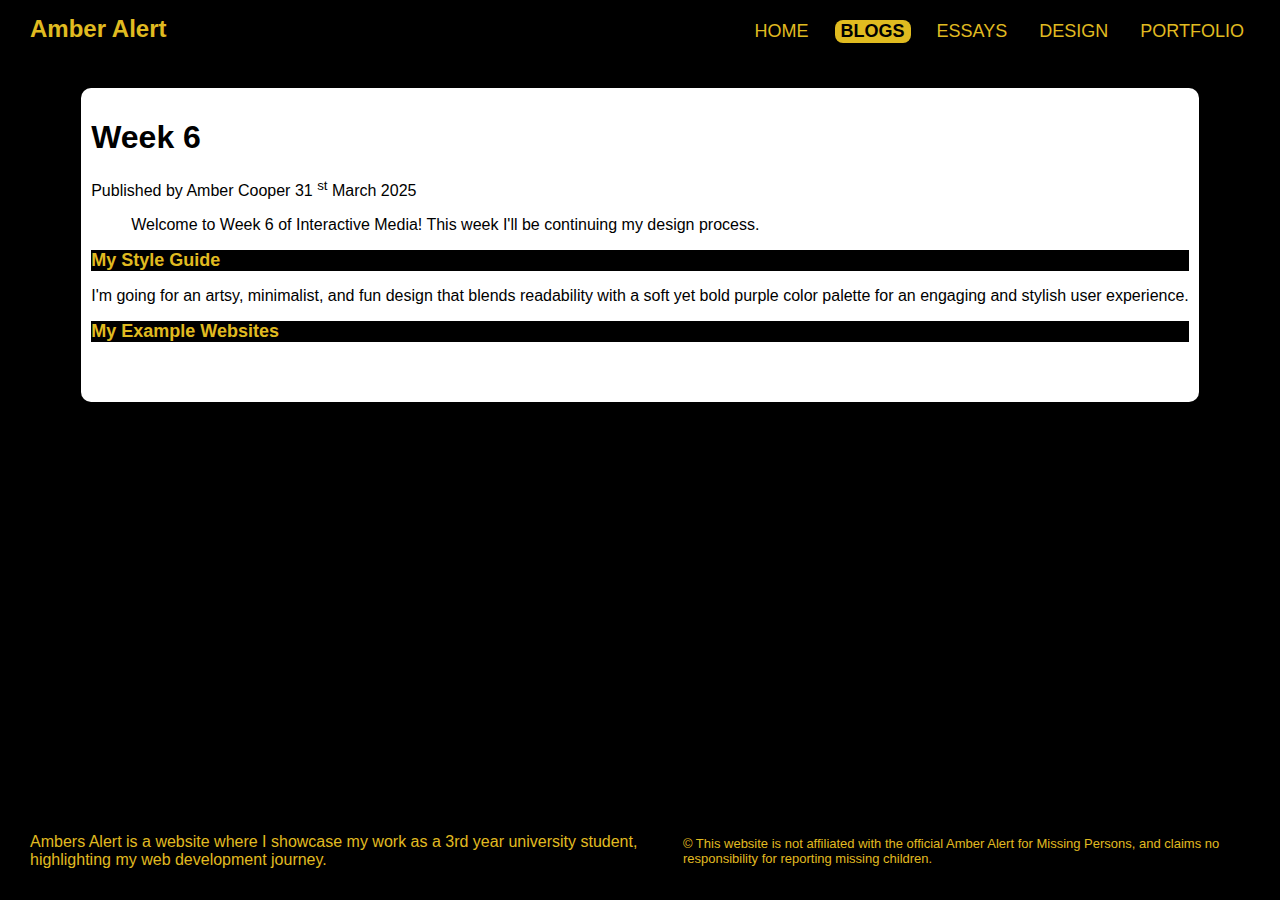
<file: blogs/weekSix.html>
<!doctype html>
<html lang="en">
  <head>
    <meta charset="UTF-8" />
    <meta name="viewport" content="width=device-width, initial-scale=1.0" />
    <meta name="author" content="Amber Cooper" />
    <meta
      name="description"
      content="amber's experience as a triple major at wits university. This is week 1!"
    />

    <title>weekOneBlog</title>
    <link class="u-url" rel="stylesheet" href="../styles/blog.css" />
    <!-- <script src="weekOne.js" defer></script> -->
  </head>

  <body>
    <header class="header" href="../index.html">
      Amber Alert 
    <nav class="navLinks">
        <ul class="navBar">
          <li><a class="nav-u-url" href="../index.html"> <button class="navButton"> home </button></a></li></a></li>
          <li><a class="nav-u-url" href="../blogs/blogPage.html"><button class="navButton active"> blogs </button></a></li>
          <li><a class="nav-u-url" href="../essaySection/essayPage.html"><button class="navButton"> essays </button></a></li>
          <li><a class="nav-u-url" href="../designSection/designPage.html"><button class="navButton"> design </button></a></li>
          <li><a class="nav-u-url" href="../portfolioSection/portfolioPage.html"><button class="navButton"> portfolio </button></a></li>
        </ul>
      </nav>
  </header>
    <main class="blogContainer">
      
      <section class="h-entry">
        <h1 class="p-name">Week 6</h1>
        <p>
          Published by
          <a class="p-author"> Amber Cooper </a>
          <time class="dt-published" datetime="2025-03-31 17:00">
            31 <sup>st</sup> March 2025
          </time>
        </p>

        <section class="p-summary">
          <blockquote>
            Welcome to Week 6 of Interactive Media! This week I'll be continuing my design process.
          </blockquote>
        </section>
        <h2 class="postTitle">
         My Style Guide
        </h2>
        <p class="paragraphs">
          I'm going for an artsy, minimalist, and fun design that blends readability with a soft yet bold purple color palette for an engaging and stylish user experience.
          </p>

        <p>
                  </p>
        <h2 class="postTitle">
          My Example Websites
        </h2>
        <p class="paragraphs">

        </p>

        <h2 class="postTitle"></h2>
        <figure>
          <img
            
          />
      </section>
    </main>
    <footer>
      <p class="footerText">
        Ambers Alert is a website where I showcase my work as a 3rd year
        university student, highlighting my web development journey.
      </p>
      <p class="copyright">
        © This website is not affiliated with the official Amber Alert for
        Missing Persons, and claims no responsibility for reporting
        missing children.
      </p>
    </footer>
  </body>
</html>
</file>
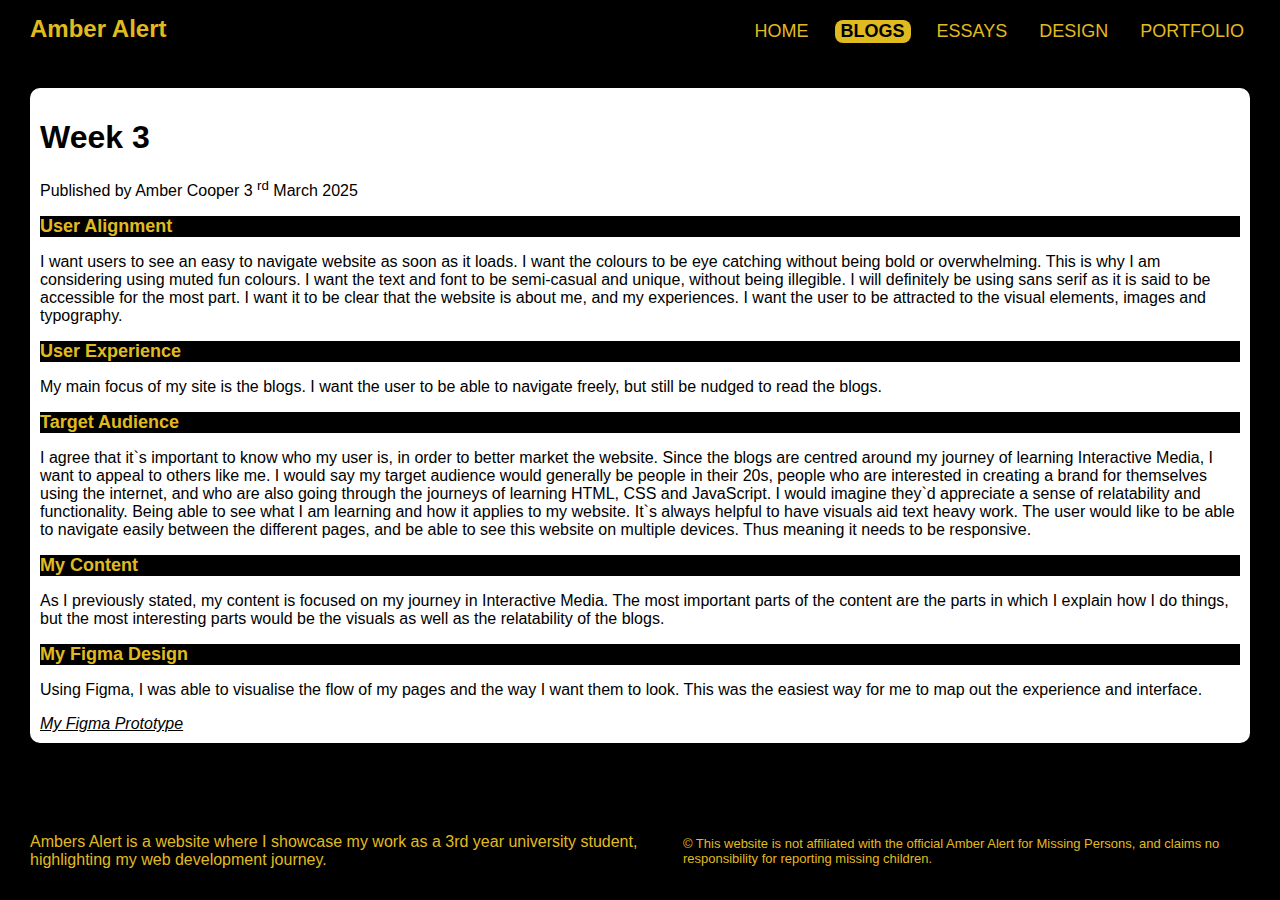
<file: blogs/weekThree.html>
<!doctype html>
<html lang="en">
  <head>
    <meta charset="UTF-8" />
    <meta name="viewport" content="width=device-width, initial-scale=1.0" />
    <meta name="author" content="Amber Cooper" />
    <meta
      name="description"
      content="amber's experience as a triple major at wits university. This is week 4!"
    />
    <title>WeekThreeBlog</title>
    <link class="u-url" rel="stylesheet" href="../styles/blog.css" />
  </head>
  <body>
    <header class="header" href="../index.html">
      Amber Alert
      <nav class="navLinks">
        <ul class="navBar">
          <li>
            <a class="nav-u-url" href="../index.html">
              <button class="navButton">home</button></a
            >
          </li>
          <li>
            <a class="nav-u-url" href="../blogs/blogPage.html"
              ><button class="navButton active">blogs</button></a
            >
          </li>
          <li>
            <a class="nav-u-url" href="../essaySection/essayPage.html"
              ><button class="navButton">essays</button></a
            >
          </li>
          <li>
            <a class="nav-u-url" href="../designSection/designPage.html"
              ><button class="navButton">design</button></a
            >
          </li>
          <li>
            <a class="nav-u-url" href="../portfolioSection/portfolioPage.html"
              ><button class="navButton">portfolio</button></a
            >
          </li>
        </ul>
      </nav>
    </header>
    <main class="blogContainer">
      <section class="h-entry">
        <h1 class="p-name">Week 3</h1>
        <p>
          Published by
          <a class="p-author"> Amber Cooper </a>
          <time class="dt-published" datetime="2025-03-03 17:00">
            3 <sup>rd</sup> March 2025
          </time>
        </p>
        <section class="p-summary">
          <blockquote></blockquote>
        </section>
        <h2 class="postTitle">User Alignment</h2>
        <p class="paragraphs">
          I want users to see an easy to navigate website as soon as it loads. I
          want the colours to be eye catching without being bold or
          overwhelming. This is why I am considering using muted fun colours. I
          want the text and font to be semi-casual and unique, without being
          illegible. I will definitely be using sans serif as it is said to be
          accessible for the most part. I want it to be clear that the website
          is about me, and my experiences. I want the user to be attracted to
          the visual elements, images and typography.
        </p>
        <h2 class="postTitle">User Experience</h2>
        <p class="paragraphs">
          My main focus of my site is the blogs. I want the user to be able to
          navigate freely, but still be nudged to read the blogs.
        </p>
        <h2 class="postTitle">Target Audience</h2>
        <p class="paragraphs">
          I agree that it`s important to know who my user is, in order to better
          market the website. Since the blogs are centred around my journey of
          learning Interactive Media, I want to appeal to others like me. I
          would say my target audience would generally be people in their 20s,
          people who are interested in creating a brand for themselves using the
          internet, and who are also going through the journeys of learning
          HTML, CSS and JavaScript. I would imagine they`d appreciate a sense of
          relatability and functionality. Being able to see what I am learning
          and how it applies to my website. It`s always helpful to have visuals
          aid text heavy work. The user would like to be able to navigate easily
          between the different pages, and be able to see this website on
          multiple devices. Thus meaning it needs to be responsive.
        </p>
        <h2 class="postTitle">My Content</h2>
        <p class="paragraphs">
          As I previously stated, my content is focused on my journey in
          Interactive Media. The most important parts of the content are the
          parts in which I explain how I do things, but the most interesting
          parts would be the visuals as well as the relatability of the blogs.
        </p>
        <h2 class="postTitle">My Figma Design</h2>
        <p class="paragraphs">
          Using Figma, I was able to visualise the flow of my pages and the way
          I want them to look. This was the easiest way for me to map out the
          experience and interface.
        </p>
        <a
          class="u-url"
          href="https://www.figma.com/proto/13UmwJsWBtutlvJ51zIFZ8/Untitled?node-id=26-9&p=f&t=mbYPJdEgOynljph2-1&scaling=contain&content-scaling=fixed&page-id=0%3A1&starting-point-node-id=26%3A9"
        >
          My Figma Prototype
        </a>
      </section>
    </main>
    <footer>
      <p class="footerText">
        Ambers Alert is a website where I showcase my work as a 3rd year
        university student, highlighting my web development journey.
      </p>
      <p class="copyright">
        © This website is not affiliated with the official Amber Alert for
        Missing Persons, and claims no responsibility for reporting
        missing children.
      </p>
    </footer>
  </body>
</html>
</file>
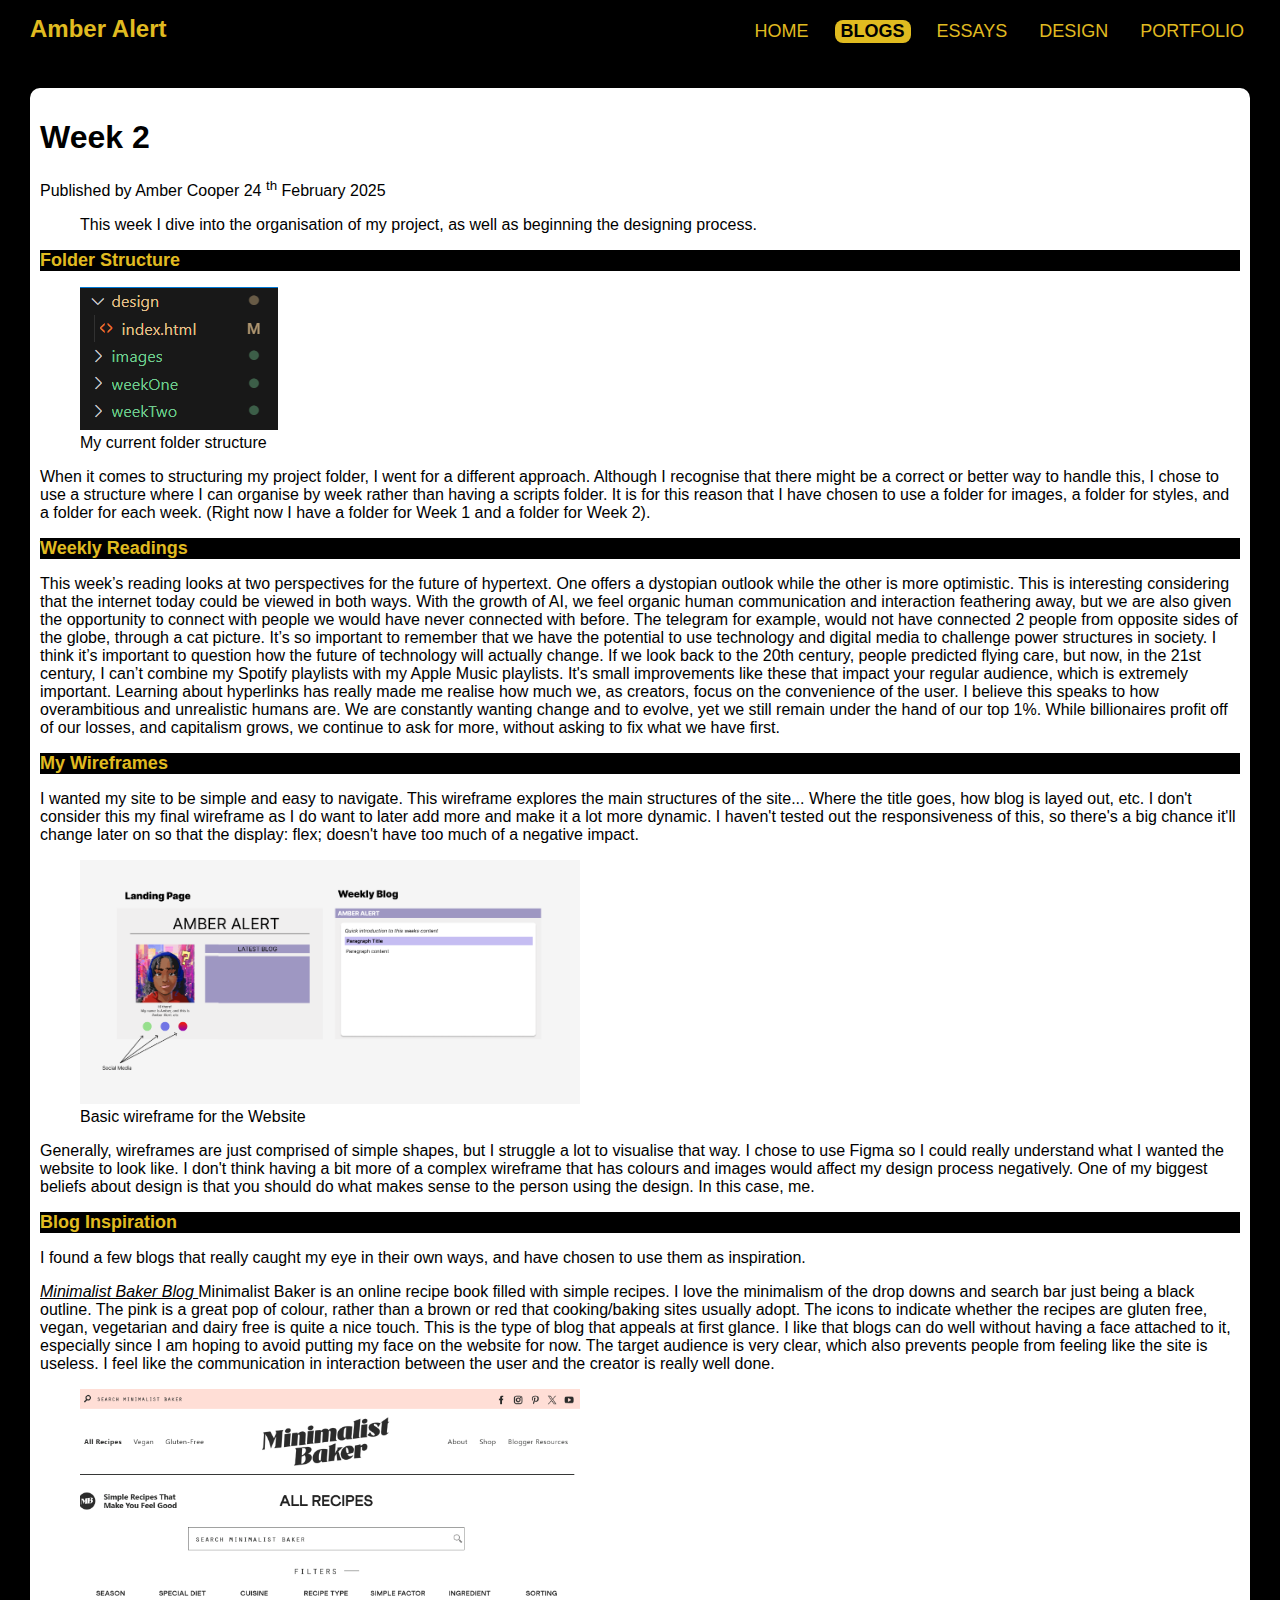
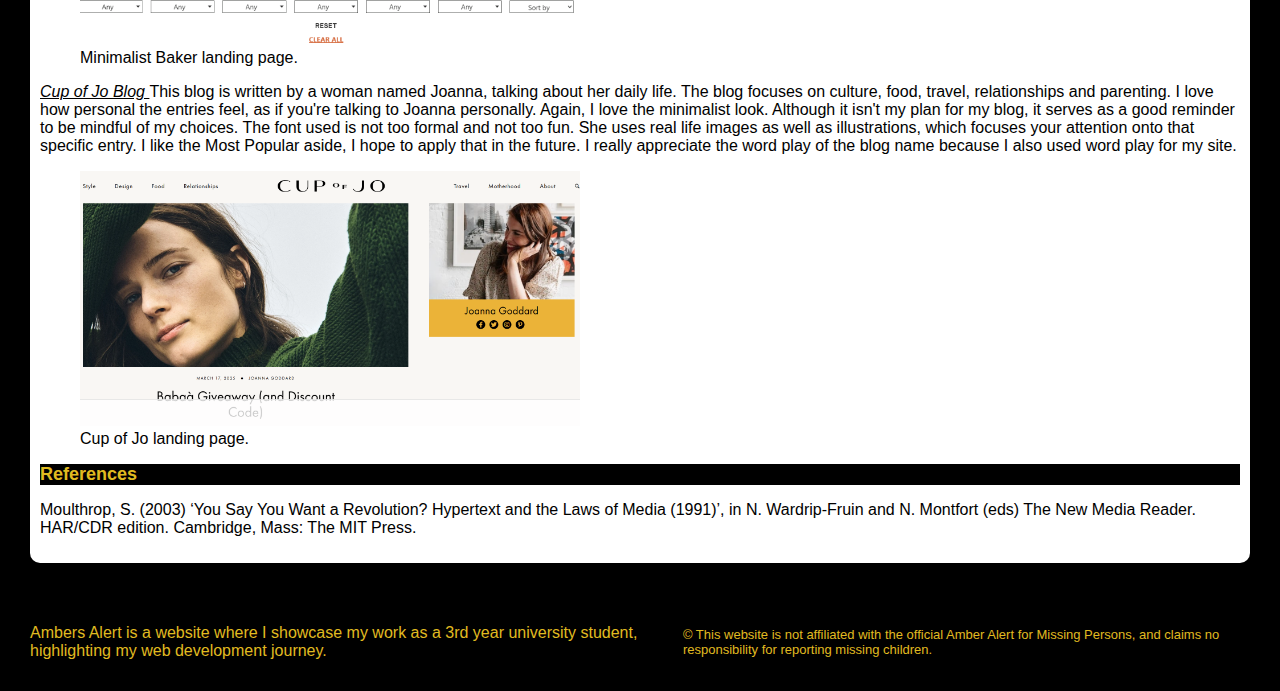
<file: blogs/weekTwo.html>
<!doctype html>
<html lang="en">
  <head>
    <meta charset="UTF-8" />
    <meta name="viewport" content="width=device-width, initial-scale=1.0" />
    <meta name="author" content="Amber Cooper" />
    <meta
      name="description"
      content="amber's experience as a triple major at wits university. This is week 2!"
    />
    <title>weekTwoBlog</title>
    <link class="u-url" rel="stylesheet" href="../styles/blog.css" />
    <link rel="stylesheet" href="/styles/root.css" />

    <!-- <script src="weekOne.js" defer></script> -->
  </head>

  <body>
    <header class="header" href="../index.html">
      Amber Alert
      <nav class="navLinks">
        <ul class="navBar">
          <li>
            <a class="nav-u-url" href="../index.html">
              <button class="navButton">home</button></a
            >
          </li>
          <li>
            <a class="nav-u-url" href="../blogs/blogPage.html"
              ><button class="navButton active">blogs</button></a
            >
          </li>
          <li>
            <a class="nav-u-url" href="../essaySection/essayPage.html"
              ><button class="navButton">essays</button></a
            >
          </li>
          <li>
            <a class="nav-u-url" href="../designSection/designPage.html"
              ><button class="navButton">design</button></a
            >
          </li>
          <li>
            <a class="nav-u-url" href="../portfolioSection/portfolioPage.html"
              ><button class="navButton">portfolio</button></a
            >
          </li>
        </ul>
      </nav>
    </header>
    <main class="blogContainer">
      <section class="h-entry">
        <h1 class="p-name">Week 2</h1>
        <p>
          Published by
          <a class="p-author"> Amber Cooper </a>
          <time class="dt-published" datetime="2025-02-24 17:00">
            24 <sup>th</sup> February 2025
          </time>
        </p>

        <section class="p-summary">
          <blockquote>
            This week I dive into the organisation of my project, as well as
            beginning the designing process.
          </blockquote>
        </section>
        <h2 class="postTitle">Folder Structure</h2>
        <figure>
          <img
            src="../images/folderStructure.png"
            alt="Folder Structure"
            class="u-photo, figure"
          />
          <figcaption>My current folder structure</figcaption>
        </figure>
        <p class="paragraphs">
          When it comes to structuring my project folder, I went for a different
          approach. Although I recognise that there might be a correct or better
          way to handle this, I chose to use a structure where I can organise by
          week rather than having a scripts folder. It is for this reason that I
          have chosen to use a folder for images, a folder for styles, and a
          folder for each week. (Right now I have a folder for Week 1 and a
          folder for Week 2).
        </p>
        <h2 class="postTitle">Weekly Readings</h2>
        <p class="paragraphs">
          This week’s reading looks at two perspectives for the future of
          hypertext. One offers a dystopian outlook while the other is more
          optimistic. This is interesting considering that the internet today
          could be viewed in both ways. With the growth of AI, we feel organic
          human communication and interaction feathering away, but we are also
          given the opportunity to connect with people we would have never
          connected with before. The telegram for example, would not have
          connected 2 people from opposite sides of the globe, through a cat
          picture. It’s so important to remember that we have the potential to
          use technology and digital media to challenge power structures in
          society. I think it’s important to question how the future of
          technology will actually change. If we look back to the 20th century,
          people predicted flying care, but now, in the 21st century, I can’t
          combine my Spotify playlists with my Apple Music playlists. It's small
          improvements like these that impact your regular audience, which is
          extremely important. Learning about hyperlinks has really made me
          realise how much we, as creators, focus on the convenience of the
          user. I believe this speaks to how overambitious and unrealistic
          humans are. We are constantly wanting change and to evolve, yet we
          still remain under the hand of our top 1%. While billionaires profit
          off of our losses, and capitalism grows, we continue to ask for more,
          without asking to fix what we have first.
        </p>
        <h2 class="postTitle">My Wireframes</h2>
        <p class="paragraphs">
          I wanted my site to be simple and easy to navigate. This wireframe
          explores the main structures of the site... Where the title goes, how
          blog is layed out, etc. I don't consider this my final wireframe as I
          do want to later add more and make it a lot more dynamic. I haven't
          tested out the responsiveness of this, so there's a big chance it'll
          change later on so that the display: flex; doesn't have too much of a
          negative impact.
        </p>
        <figure>
          <img
            src="../images/wireframe1.png"
            alt="Example of Amber's Wireframe"
            class="u-photo, figure"
          />
          <figcaption>Basic wireframe for the Website</figcaption>
        </figure>
        <p class="paragraphs">
          Generally, wireframes are just comprised of simple shapes, but I
          struggle a lot to visualise that way. I chose to use Figma so I could
          really understand what I wanted the website to look like. I don't
          think having a bit more of a complex wireframe that has colours and
          images would affect my design process negatively. One of my biggest
          beliefs about design is that you should do what makes sense to the
          person using the design. In this case, me.
        </p>
        <h2 class="postTitle">Blog Inspiration</h2>
        <p class="p-summary">
          I found a few blogs that really caught my eye in their own ways, and
          have chosen to use them as inspiration.
        </p>
        <p class="paragraphs">
          <a class="u-url" href=" https://minimalistbaker.com/recipe-index">
            Minimalist Baker Blog
          </a>
          Minimalist Baker is an online recipe book filled with simple recipes.
          I love the minimalism of the drop downs and search bar just being a
          black outline. The pink is a great pop of colour, rather than a brown
          or red that cooking/baking sites usually adopt. The icons to indicate
          whether the recipes are gluten free, vegan, vegetarian and dairy free
          is quite a nice touch. This is the type of blog that appeals at first
          glance. I like that blogs can do well without having a face attached
          to it, especially since I am hoping to avoid putting my face on the
          website for now. The target audience is very clear, which also
          prevents people from feeling like the site is useless. I feel like the
          communication in interaction between the user and the creator is
          really well done.
        </p>
        <figure>
          <img
            src="../images/minimalistBaker.png"
            alt="A screenshot of the Minimalist Baker landing page."
            class="u-photo, figure"
          />
          <figcaption>Minimalist Baker landing page.</figcaption>
        </figure>
        <p>
          <a class="u-url" href="https://cupofjo.com"> Cup of Jo Blog </a>
          This blog is written by a woman named Joanna, talking about her daily
          life. The blog focuses on culture, food, travel, relationships and
          parenting. I love how personal the entries feel, as if you're talking
          to Joanna personally. Again, I love the minimalist look. Although it
          isn't my plan for my blog, it serves as a good reminder to be mindful
          of my choices. The font used is not too formal and not too fun. She
          uses real life images as well as illustrations, which focuses your
          attention onto that specific entry. I like the Most Popular aside, I
          hope to apply that in the future. I really appreciate the word play of
          the blog name because I also used word play for my site.
        </p>
        <figure>
          <img
            src="../images/cupOfJo.png"
            alt="A screenshot of the Cup of Jo landing page."
            class="u-photo, figure"
          />
          <figcaption>Cup of Jo landing page.</figcaption>
        </figure>

        <h2 class="postTitle">References</h2>
        <p class="paragraphs">
          Moulthrop, S. (2003) ‘You Say You Want a Revolution? Hypertext and the
          Laws of Media (1991)’, in N. Wardrip-Fruin and N. Montfort (eds) The
          New Media Reader. HAR/CDR edition. Cambridge, Mass: The MIT Press.
        </p>
      </section>
    </main>
    <footer>
      <p class="footerText">
        Ambers Alert is a website where I showcase my work as a 3rd year
        university student, highlighting my web development journey.
      </p>
      <p class="copyright">
        © This website is not affiliated with the official Amber Alert for
        Missing Persons, and claims no responsibility for reporting
        missing children.
      </p>
    </footer>
  </body>
</html>
</file>
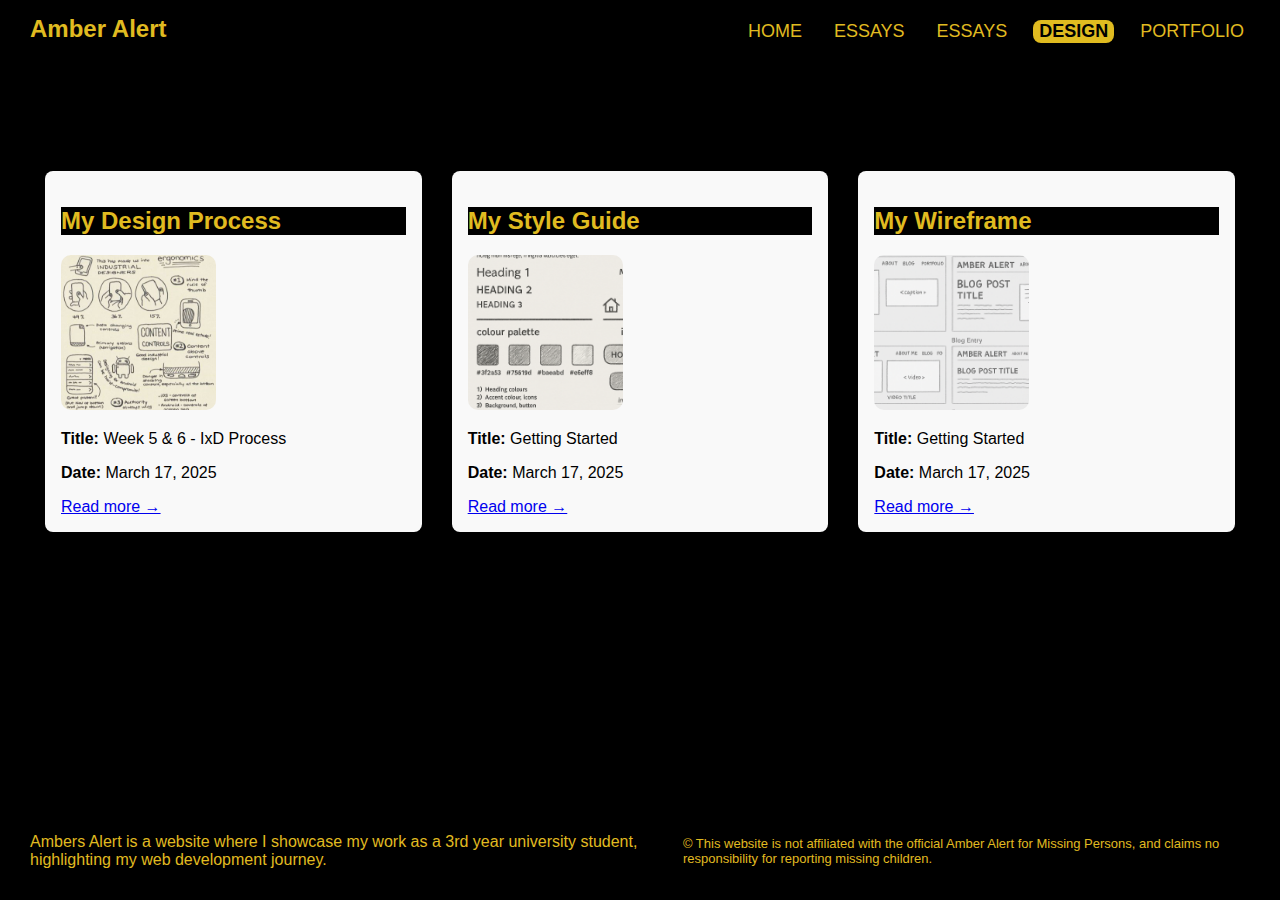
<file: designSection/designPage.html>
<!doctype html>
<html lang="en">
  <head>
    <meta charset="UTF-8" />
    <meta name="viewport" content="width=device-width, initial-scale=1.0" />
    <meta name="author" content="Amber Cooper" />
    <meta
      name="keywords"
      content="interactive media, game design, portfolio, narrative design, essay, design, web development"
    />
    <meta
      name="description"
      content="amber's experience as a triple major at wits university. This is the homepage!"
    />
    <title>My Designs</title>
    <link class="u-url" rel="stylesheet" href="../styles/designPage.css" />
  </head>
  <body>
    <header class="header" href="../index.html">
      Amber Alert
      <nav class="navLinks">
        <ul class="navBar">
          <li>
            <a class="nav-u-url" href="../index.html">
              <button class="navButton">home</button></a
            >
          </li>
          <li>
            <a class="nav-u-url" href="../blogs/blogPage.html"
              ><button class="navButton">essays</button></a
            >
          </li>
          <li>
            <a class="nav-u-url" href="../essaySection/essayPage.html"
              ><button class="navButton">essays</button></a
            >
          </li>
          <li>
            <a
              class="nav-u-url, activePage"
              href="../designSection/designPage.html"
              ><button class="navButton active">design</button></a
            >
          </li>
          <li>
            <a class="nav-u-url" href="../portfolioSection/portfolioPage.html"
              ><button class="navButton">portfolio</button></a
            >
          </li>
        </ul>
      </nav>
    </header>
    <main class="h-feed">
        <h2 class="p-name">My Designs</h2>
        <section class="designContainer">
          <section class="designCard">
          <h2 class="latestBlog">My Design Process</h2> 
                      <img src="../images/week5sketch.jpeg" alt="week 5 & 6" class="u-photo, thumbnail">
                      <p><strong>Title:</strong> Week 5 & 6 - IxD Process</p>
                      <p><strong>Date:</strong> March 17, 2025</p>
                      <a href="../blogs/weekFive.html"> Read more → </a>  
        </section>
          <section class="designCard">
          <h2 class="latestBlog">My Style Guide</h2> 
                      <img src="../images/styleSketch.png" alt="styleguide" class="u-photo, thumbnail">
                      <p><strong>Title:</strong> Getting Started</p>
                      <p><strong>Date:</strong> March 17, 2025</p>
                      <a href="../designSection/styleguide.html"> Read more → </a>  
        </section>
          <section class="designCard">
          <h2 class="latestBlog">My Wireframe</h2> 
                      <img src="../images/wfSketch.png" alt="Wireframe" class="u-photo, thumbnail">
                      <p><strong>Title:</strong> Getting Started</p>
                      <p><strong>Date:</strong> March 17, 2025</p>
                      <a href="../designSection/wireframe.html"> Read more → </a>  
        </section>
    </main>
    <footer>
      <p class="footerText">
        Ambers Alert is a website where I showcase my work as a 3rd year
        university student, highlighting my web development journey.
      </p>
      <p class="copyright">
        © This website is not affiliated with the official Amber Alert for
        Missing Persons, and claims no responsibility for reporting
        missing children.
      </p>
    </footer>
  </body>
</html>
</file>
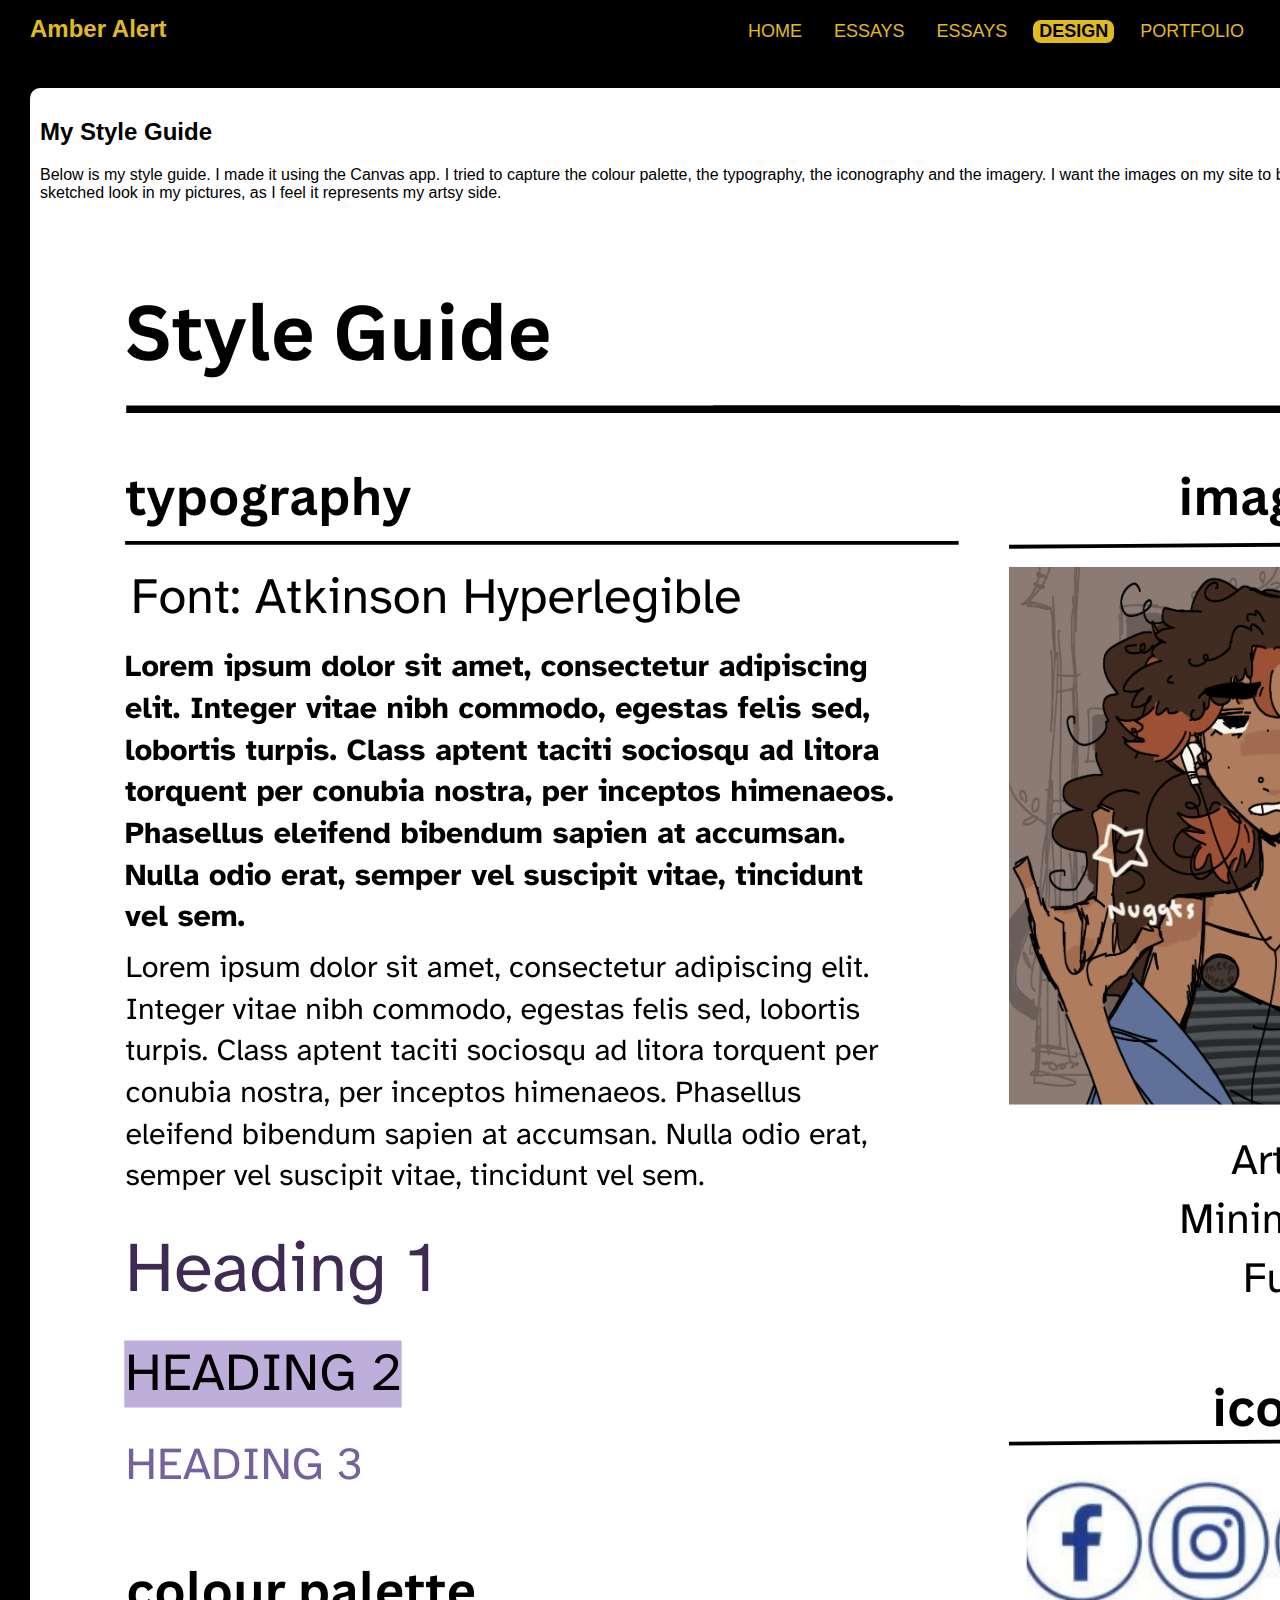
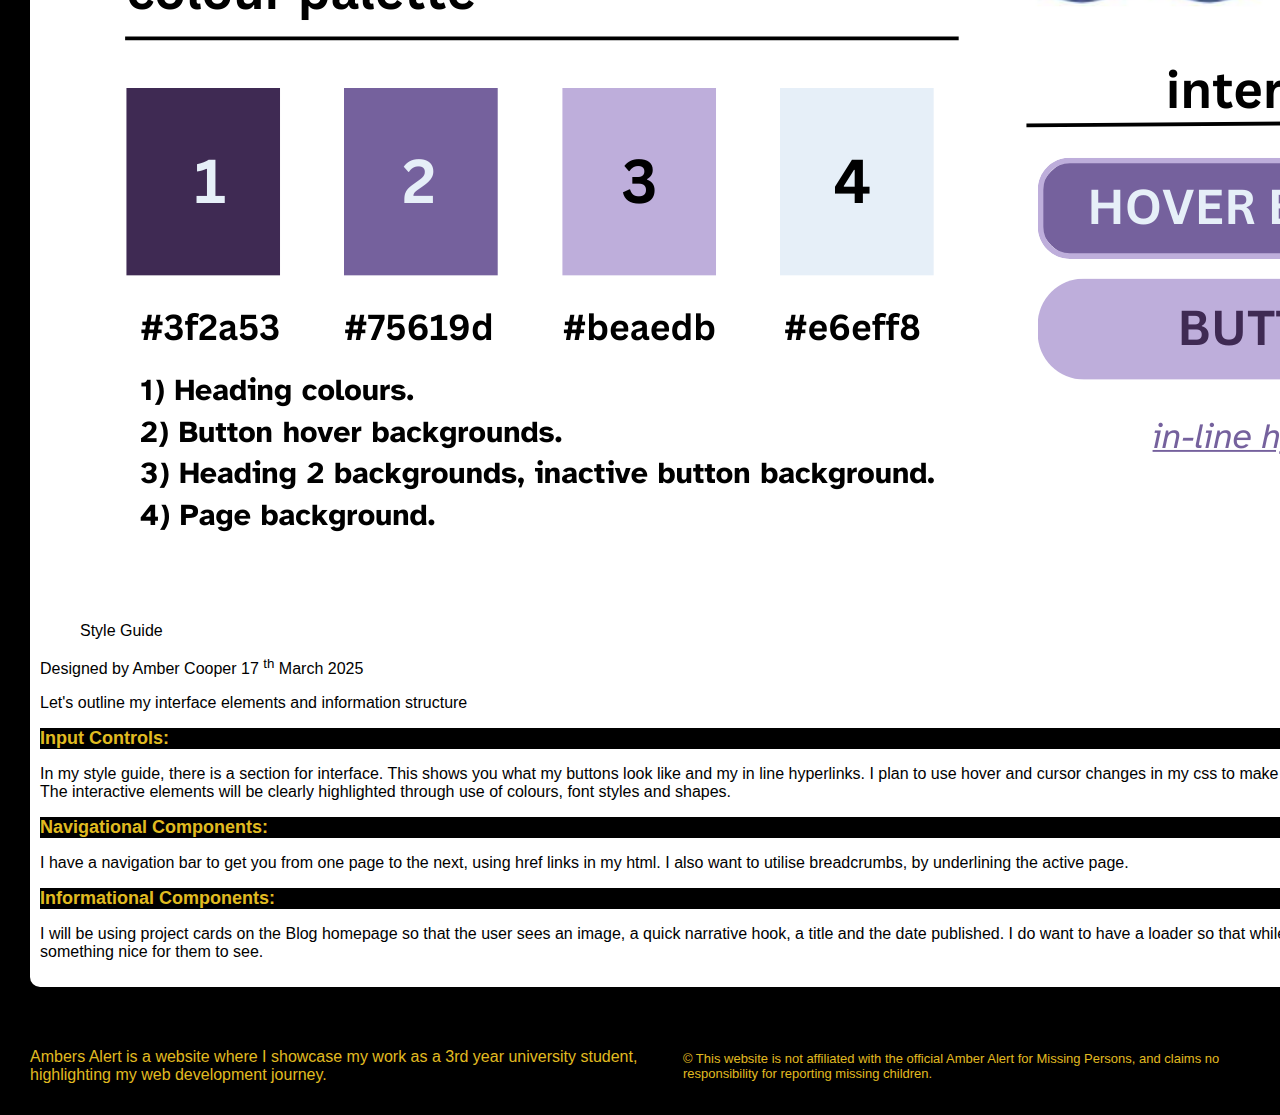
<file: designSection/styleguide.html>
<!doctype html>
<html lang="en">
  <head>
    <meta charset="UTF-8" />
    <meta name="viewport" content="width=device-width, initial-scale=1.0" />
    <meta name="author" content="Amber Cooper" />
    <meta
      name="keywords"
      content="interactive media, game design, portfolio, narrative design, essay, design, web development"
    />
    <meta
      name="description"
      content="amber's experience as a triple major at wits university. This is the homepage!"
    />
    <title>My Style Guide</title>
    <link class="u-url" rel="stylesheet" href="../styles/design.css" />
  </head>
  <body>
    <header class="header" href="../index.html">
      Amber Alert
      <nav class="navLinks">
        <ul class="navBar">
          <li>
            <a class="nav-u-url" href="../index.html">
              <button class="navButton">home</button></a
            >
          </li>
          <li>
            <a class="nav-u-url" href="../blogs/blogPage.html"
              ><button class="navButton">essays</button></a
            >
          </li>
          <li>
            <a class="nav-u-url" href="../essaySection/essayPage.html"
              ><button class="navButton">essays</button></a
            >
          </li>
          <li>
            <a
              class="nav-u-url, activePage"
              href="../designSection/designPage.html"
              ><button class="navButton active">design</button></a
            >
          </li>
          <li>
            <a class="nav-u-url" href="../portfolioSection/portfolioPage.html"
              ><button class="navButton">portfolio</button></a
            >
          </li>
        </ul>
      </nav>
    </header>
    <main class="designContainer">
      <section class="h-entry">
        <h2 class="p-name">My Style Guide</h2>

        <section class="styleGuide">
          <p class="p-summary">
            Below is my style guide. I made it using the Canvas app. I tried to
            capture the colour palette, the typography, the iconography and the
            imagery. I want the images on my site to be minimalist yet artsy. I
            want to try to stick to the sketched look in my pictures, as I feel
            it represents my artsy side.
          </p>
          <figure>
            <img
              src="../images/styleGuide.png"
              alt="My Style Guide"
              class="u-photo, pfp"
            />
            <figcaption>Style Guide</figcaption>
          </figure>
          Designed by
          <a class="p-author"> Amber Cooper </a>
          <time class="dt-published" datetime="2025-03-17">
            17 <sup>th</sup> March 2025
          </time>
        </section>
        <p class="paragraphs">
          Let's outline my interface elements and information structure
        </p>
        <h2 class="designTitle">Input Controls:</h2>
        <p class="paragraphs">
          In my style guide, there is a section for interface. This shows you
          what my buttons look like and my in line hyperlinks. I plan to use
          hover and cursor changes in my css to make it clear that you are
          hovering over a clickable item. The interactive elements will be
          clearly highlighted through use of colours, font styles and shapes.
        </p>
        <h2 class="designTitle">Navigational Components:</h2>
        <p class="paragraphs">
          I have a navigation bar to get you from one page to the next, using
          href links in my html. I also want to utilise breadcrumbs, by
          underlining the active page.
        </p>
        <h2 class="designTitle">Informational Components:</h2>
        <p class="paragraphs">
          I will be using project cards on the Blog homepage so that the user
          sees an image, a quick narrative hook, a title and the date published.
          I do want to have a loader so that while the user is waiting for the
          site to load, theres something nice for them to see.
        </p>
      </section>
    </main>
    <footer>
      <p class="footerText">
        Ambers Alert is a website where I showcase my work as a 3rd year
        university student, highlighting my web development journey.
      </p>
      <p class="copyright">
        © This website is not affiliated with the official Amber Alert for
        Missing Persons, and claims no responsibility for reporting
        missing children.
      </p>
    </footer>
  </body>
</html>
</file>
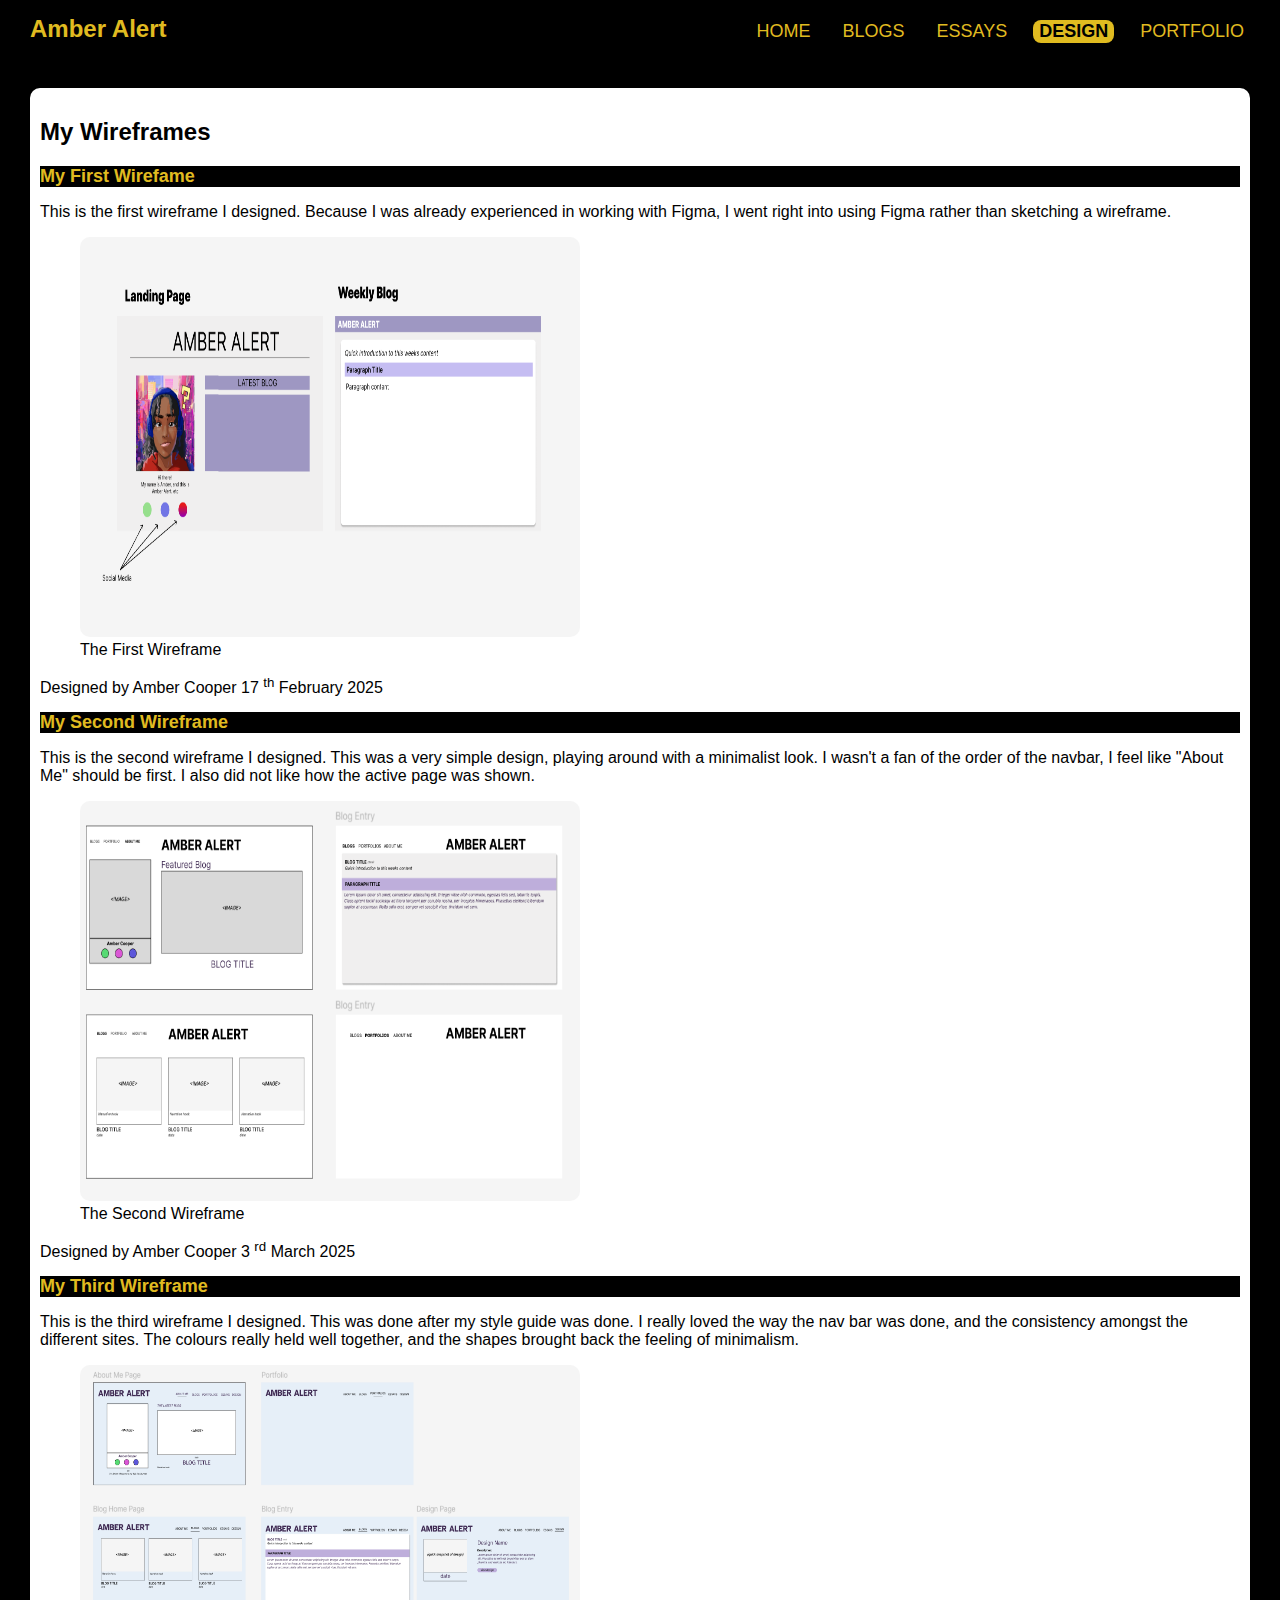
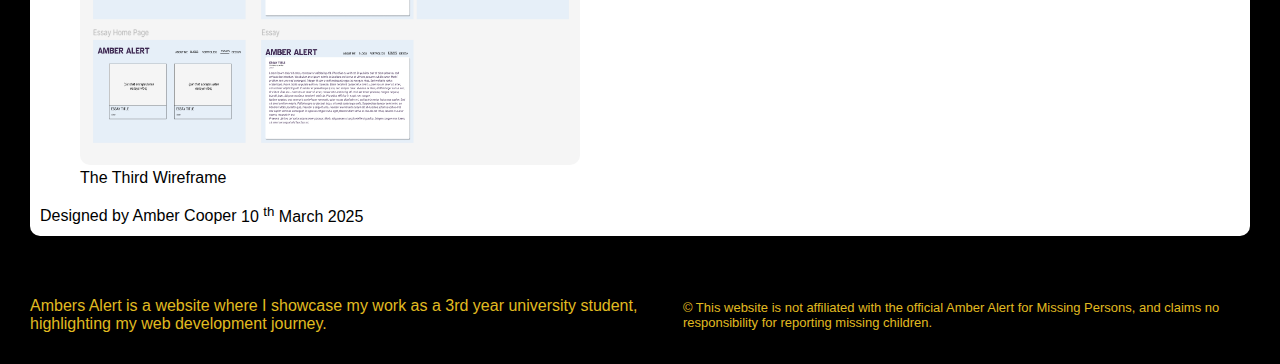
<file: designSection/wireframe.html>
<!doctype html>
<html lang="en">
<head>
  <meta charset="UTF-8" />
  <meta name="viewport" content="width=device-width, initial-scale=1.0" />
  <meta name="author" content="Amber Cooper" />
  <meta
    name="keywords"
    content="interactive media, game design, portfolio, narrative design, essay, design, web development"
  />
  <meta
    name="description"
    content="amber's experience as a triple major at wits university. This is the homepage!"
  />
  <title>My Wireframes</title>
  <link class="u-url" rel="stylesheet" href="../styles/design.css" />

</head>
<body>
  <header class="header" href="../index.html">
    Amber Alert 
   <nav class="navLinks">
      <ul class="navBar">
        <li><a class="nav-u-url" href="../index.html"><button class="navButton"> home </button></a></li>
        <li><a class="nav-u-url" href="../blogs/blogPage.html"><button class="navButton"> blogs </button></a></li>
        <li><a class="nav-u-url" href="../essaySection/essayPage.html"><button class="navButton"> essays </button></a></li>
        <li><a class="nav-u-url, activePage" href="../designSection/designPage.html"><button class="navButton active"> design </button></a></li>
        <li><a class="nav-u-url" href="../portfolioSection/portfolioPage.html"><button class="navButton"> portfolio </button></a></li>
      </ul>
    </nav>  
    </header>
  <main class="designContainer">

    <section class="h-entry">
      <h2 class="p-name">My Wireframes</h1>
      <section class="wireframe">
        <h2 class="designTitle">My First Wirefame</h2>
        <p class="p-summary">
          This is the first wireframe I designed. Because I was already
          experienced in working with Figma, I went right into using Figma
          rather than sketching a wireframe.
        </p>
        <figure>
          <img
            src="../images/wireframe1.png"
            alt="First Wireframe"
            class="u-photo"
          />
          <figcaption>The First Wireframe</figcaption>
        </figure>
        Designed by
        <a class="p-author"> Amber Cooper </a>
        <time class="dt-published" datetime="2025-02-17">
          17 <sup>th</sup> February 2025
        </time>
      </section>
      <section class="wireframe">
        <h2 class="designTitle">My Second Wireframe</h2>
        <p class="p-summary">
          This is the second wireframe I designed. This was a very simple
          design, playing around with a minimalist look. I wasn't a fan of the
          order of the navbar, I feel like "About Me" should be first. I also
          did not like how the active page was shown.
        </p>
        <figure>
          <img
            src="../images/wireframe2.png"
            alt="Second Wireframe"
            class="u-photo"
          />
          <figcaption>The Second Wireframe</figcaption>
        </figure>
        Designed by
        <a class="p-author"> Amber Cooper </a>
        <time class="dt-published" datetime="2025-03-03">
          3 <sup>rd</sup> March 2025
        </time>
      </section>
      <section class="wireframe">
        <h2 class="designTitle">My Third Wireframe</h2>
        <p class="p-summary">
          This is the third wireframe I designed. This was done after my style
          guide was done. I really loved the way the nav bar was done, and the
          consistency amongst the different sites. The colours really held well
          together, and the shapes brought back the feeling of minimalism.
        </p>
        <figure>
          <img
            src="../images/wireframe3.png"
            alt="Third Wireframe"
            class="u-photo"
          />
          <figcaption>The Third Wireframe</figcaption>
        </figure>
        Designed by
        <a class="p-author"> Amber Cooper </a>
        <time class="dt-published" datetime="2025-03-10">
          10 <sup>th</sup> March 2025
        </time>
      </section>
    </section> 
  </main>
  <footer>
      <p class="footerText">
        Ambers Alert is a website where I showcase my work as a 3rd year
        university student, highlighting my web development journey.
      </p>
      <p class="copyright">
        © This website is not affiliated with the official Amber Alert for
        Missing Persons, and claims no responsibility for reporting
        missing children.
      </p>
    </footer>
</body>
</html>
</file>
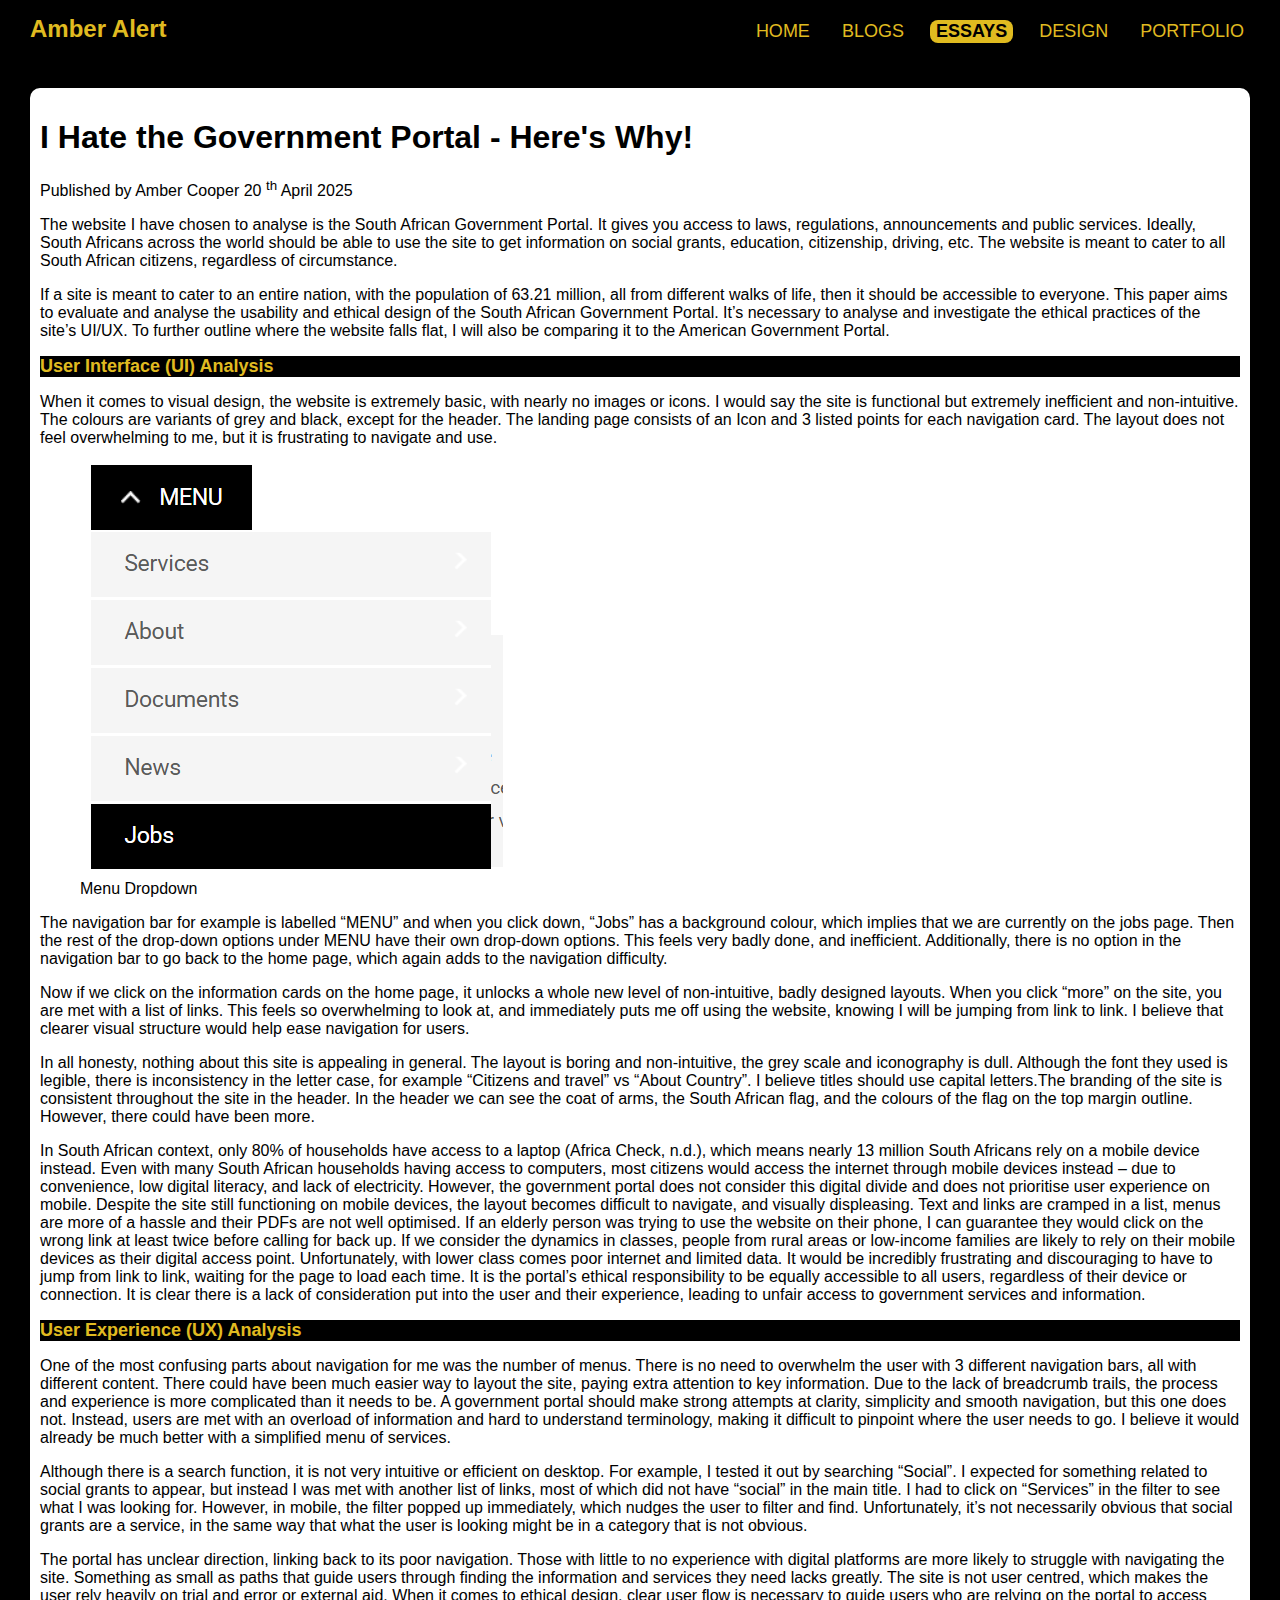
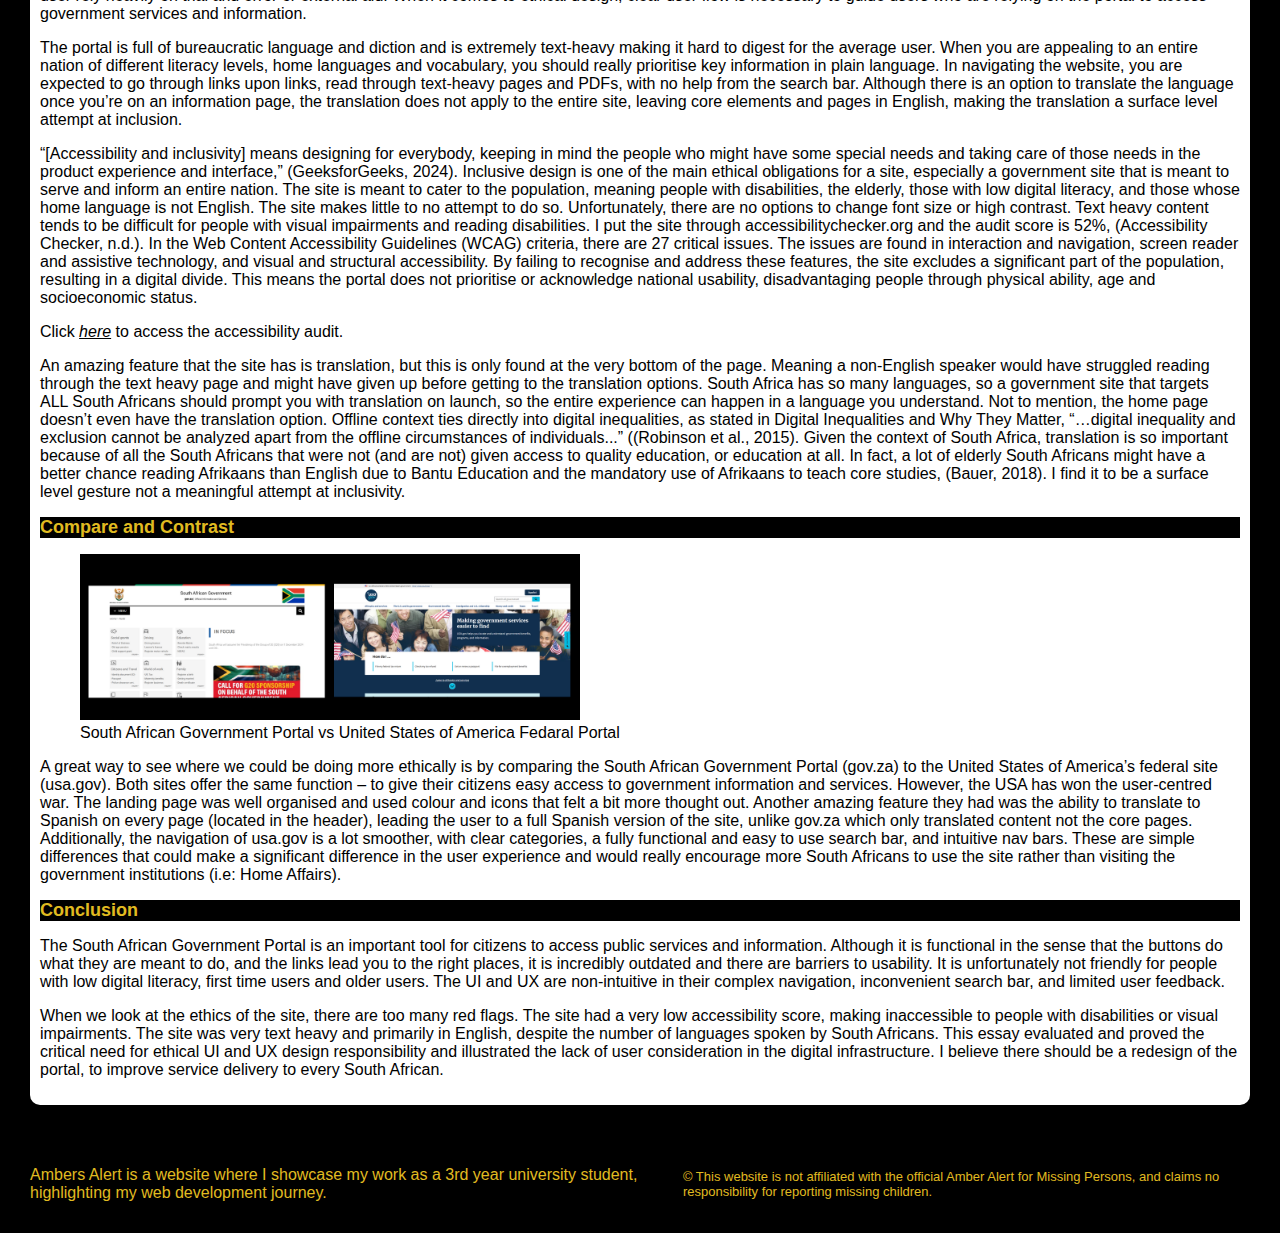
<file: essaySection/essay1.html>
<!doctype html>
<html lang="en">
  <head>
    <meta charset="UTF-8" />
    <meta name="viewport" content="width=device-width, initial-scale=1.0" />
    <meta name="author" content="Amber Cooper" />
    <meta
      name="description"
      content="amber's experience as a triple major at wits university. This is week 1!"
    />

    <title>weekOneBlog</title>
    <link class="u-url" rel="stylesheet" href="../styles/blog.css" />
    <!-- <script src="weekOne.js" defer></script> -->
  </head>

  <body>
    <header class="header" href="../index.html">
      Amber Alert 
    <nav class="navLinks">
        <ul class="navBar">
          <li><a class="nav-u-url" href="../index.html"> <button class="navButton"> home </button></a></li></a></li>
          <li><a class="nav-u-url" href="../blogs/blogPage.html"><button class="navButton"> blogs </button></a></li>
          <li><a class="nav-u-url" href="../essaySection/essayPage.html"><button class="navButton active"> essays </button></a></li>
          <li><a class="nav-u-url" href="../designSection/designPage.html"><button class="navButton"> design </button></a></li>
          <li><a class="nav-u-url" href="../portfolioSection/portfolioPage.html"><button class="navButton"> portfolio </button></a></li>
        </ul>
      </nav>
  </header>
    <main class="blogContainer">
      
      <section class="h-entry">
        <h1 class="p-name">I Hate the Government Portal - Here's Why!</h1>
        <p>
          Published by
          <a class="p-author"> Amber Cooper </a>
          <time class="dt-published" datetime="2025-04-20 17:00">
            20 <sup>th</sup> April 2025
          </time>
        </p>

        <section class="p-summary">
       <p class="paragraphs">
        The website I have chosen to analyse is the South African Government Portal. It gives you access to laws, regulations, announcements and public services. Ideally, South Africans across the world should be able to use the site to get information on social grants, education, citizenship, driving, etc. The website is meant to cater to all South African citizens, regardless of circumstance. 
       </p>
       <p class="paragraphs">
        If a site is meant to cater to an entire nation, with the population of 63.21 million, all from different walks of life, then it should be accessible to everyone. This paper aims to evaluate and analyse the usability and ethical design of the South African Government Portal. It’s necessary to analyse and investigate the ethical practices of the site’s UI/UX. To further outline where the website falls flat, I will also be comparing it to the American Government Portal. 
       </p>
        </section>
        <h2 class="postTitle">
            User Interface (UI) Analysis
        </h2>
        <p class="paragraphs">
            When it comes to visual design, the website is extremely basic, with nearly no images or icons. I would say the site is functional but extremely inefficient and non-intuitive. The colours are variants of grey and black, except for the header. The landing page consists of an Icon and 3 listed points for each navigation card. The layout does not feel overwhelming to me, but it is frustrating to navigate and use. 
        </p>
        <figure>
            <img
              src="../images/govMenu.png"
              alt="Menu Dropdown"
              class="u-photo, figure"
            />
            <figcaption>Menu Dropdown</figcaption>
          </figure>
        <p>
            The navigation bar for example is labelled “MENU” and when you click down, “Jobs” has a background colour, which implies that we are currently on the jobs page. Then the rest of the drop-down options under MENU have their own drop-down options. This feels very badly done, and inefficient. Additionally, there is no option in the navigation bar to go back to the home page, which again adds to the navigation difficulty.
          </p>

        <p>
            Now if we click on the information cards on the home page, it unlocks a whole new level of non-intuitive, badly designed layouts. When you click “more” on the site, you are met with a list of links. This feels so overwhelming to look at, and immediately puts me off using the website, knowing I will be jumping from link to link. I believe that clearer visual structure would help ease navigation for users. 
      </p>

      <p class="paragraphs">
        In all honesty, nothing about this site is appealing in general. The layout is boring and non-intuitive, the grey scale and iconography is dull. Although the font they used is legible, there is inconsistency in the letter case, for example “Citizens and travel” vs “About Country”.  I believe titles should use capital letters.The branding of the site is consistent throughout the site in the header. In the header we can see the coat of arms, the South African flag, and the colours of the flag on the top margin outline. However, there could have been more.
      </p>

      <p class="paragraphs">
        In South African context, only 80% of households have access to a laptop (Africa Check, n.d.), which means nearly 13 million South Africans rely on a mobile device instead. Even with many South African households having access to computers, most citizens would access the internet through mobile devices instead – due to convenience, low digital literacy, and lack of electricity. However, the government portal does not consider this digital divide and does not prioritise user experience on mobile. Despite the site still functioning on mobile devices, the layout becomes difficult to navigate, and visually displeasing. Text and links are cramped in a list, menus are more of a hassle and their PDFs are not well optimised. If an elderly person was trying to use the website on their phone, I can guarantee they would click on the wrong link at least twice before calling for back up. If we consider the dynamics in classes, people from rural areas or low-income families are likely to rely on their mobile devices as their digital access point. Unfortunately, with lower class comes poor internet and limited data. It would be incredibly frustrating and discouraging to have to jump from link to link, waiting for the page to load each time. It is the portal’s ethical responsibility to be equally accessible to all users, regardless of their device or connection. It is clear there is a lack of consideration put into the user and their experience, leading to unfair access to government services and information.
      </p>
        <h2 class="postTitle">
            User Experience (UX) Analysis
        </h2>
        <p class="paragraphs">
            One of the most confusing parts about navigation for me was the number of menus. There is no need to overwhelm the user with 3 different navigation bars, all with different content. There could have been much easier way to layout the site, paying extra attention to key information. 
            Due to the lack of breadcrumb trails, the process and experience is more complicated than it needs to be. A government portal should make strong attempts at clarity, simplicity and smooth navigation, but this one does not. Instead, users are met with an overload of information and hard to understand terminology, making it difficult to pinpoint where the user needs to go. I believe it would already be much better with a simplified menu of services.
        </p>

        <p class="paragraphs">
            Although there is a search function, it is not very intuitive or efficient on desktop. For example, I tested it out by searching “Social”. I expected for something related to social grants to appear, but instead I was met with another list of links, most of which did not have “social” in the main title. I had to click on “Services” in the filter to see what I was looking for. However, in mobile, the filter popped up immediately, which nudges the user to filter and find. Unfortunately, it’s not necessarily obvious that social grants are a service, in the same way that what the user is looking might be in a category that is not obvious.
        </p>


        <p class="paragraphs">
            The portal has unclear direction, linking back to its poor navigation. Those with little to no experience with digital platforms are more likely to struggle with navigating the site. Something as small as paths that guide users through finding the information and services they need lacks greatly. The site is not user centred, which makes the user rely heavily on trial and error or external aid. When it comes to ethical design, clear user flow is necessary to guide users who are relying on the portal to access government services and information.
        </p>

        <p class="paragraphs">
            The portal is full of bureaucratic language and diction and is extremely text-heavy making it hard to digest for the average user. When you are appealing to an entire nation of different literacy levels, home languages and vocabulary, you should really prioritise key information in plain language. In navigating the website, you are expected to go through links upon links, read through text-heavy pages and PDFs, with no help from the search bar.  Although there is an option to translate the language once you’re on an information page, the translation does not apply to the entire site, leaving core elements and pages in English, making the translation a surface level attempt at inclusion.
        </p>

        <p class="paragraphs">
            “[Accessibility and inclusivity] means designing for everybody, keeping in mind the people who might have some special needs and taking care of those needs in the product experience and interface,” (GeeksforGeeks, 2024). Inclusive design is one of the main ethical obligations for a site, especially a government site that is meant to serve and inform an entire nation. The site is meant to cater to the population, meaning people with disabilities, the elderly, those with low digital literacy, and those whose home language is not English. The site makes little to no attempt to do so. Unfortunately, there are no options to change font size or high contrast. Text heavy content tends to be difficult for people with visual impairments and reading disabilities. I put the site through accessibilitychecker.org and the audit score is 52%, (Accessibility Checker, n.d.). In the Web Content Accessibility Guidelines (WCAG) criteria, there are 27 critical issues. The issues are found in interaction and navigation, screen reader and assistive technology, and visual and structural accessibility. By failing to recognise and address these features, the site excludes a significant part of the population, resulting in a digital divide. This means the portal does not prioritise or acknowledge national usability, disadvantaging people through physical ability, age and socioeconomic status.
        </p>
<p class="paragraphs">
    Click <a class="u-url" href="../images/AccessibilityAudit.pdf">here</a> to access the accessibility audit.
</p>
        

        <p class="paragraphs">
            An amazing feature that the site has is translation, but this is only found at the very bottom of the page. Meaning a non-English speaker would have struggled reading through the text heavy page and might have given up before getting to the translation options. South Africa has so many languages, so a government site that targets ALL South Africans should prompt you with translation on launch, so the entire experience can happen in a language you understand. Not to mention, the home page doesn’t even have the translation option. Offline context ties directly into digital inequalities, as stated in Digital Inequalities and Why They Matter, “…digital inequality and exclusion cannot be analyzed apart from the offline circumstances of individuals...” ((Robinson et al., 2015). Given the context of South Africa, translation is so important because of all the South Africans that were not (and are not) given access to quality education, or education at all. In fact, a lot of elderly South Africans might have a better chance reading Afrikaans than English due to Bantu Education and the mandatory use of Afrikaans to teach core studies, (Bauer, 2018). I find it to be a surface level gesture not a meaningful attempt at inclusivity.  
        </p>
        <h2 class="postTitle">
            Compare and Contrast
        </h2>
        <figure>
            <img
              src="../images/compareAndContrast.png"
              alt="South African Government Portal vs United States of America Fedaral Portal"
              class="u-photo, figure"
            />
            <figcaption>South African Government Portal vs United States of America Fedaral Portal</figcaption>
          </figure>

        <p class="paragraphs">
            A great way to see where we could be doing more ethically is by comparing the South African Government Portal (gov.za) to the United States of America’s federal site (usa.gov). Both sites offer the same function – to give their citizens easy access to government information and services. However, the USA has won the user-centred war. The landing page was well organised and used colour and icons that felt a bit more thought out. Another amazing feature they had was the ability to translate to Spanish on every page (located in the header), leading the user to a full Spanish version of the site, unlike gov.za which only translated content not the core pages. Additionally, the navigation of usa.gov is a lot smoother, with clear categories, a fully functional and easy to use search bar, and intuitive nav bars. These are simple differences that could make a significant difference in the user experience and would really encourage more South Africans to use the site rather than visiting the government institutions (i.e: Home Affairs).
        </p>
<h2 class="postTitle">
            Conclusion
        </h2>

        <p class="paragraphs">
            The South African Government Portal is an important tool for citizens to access public services and information. Although it is functional in the sense that the buttons do what they are meant to do, and the links lead you to the right places, it is incredibly outdated and there are barriers to usability. It is unfortunately not friendly for people with low digital literacy, first time users and older users. The UI and UX are non-intuitive in their complex navigation, inconvenient search bar, and limited user feedback.
        </p>

        <p class="paragraphs">
            When we look at the ethics of the site, there are too many red flags. The site had a very low accessibility score, making inaccessible to people with disabilities or visual impairments. The site was very text heavy and primarily in English, despite the number of languages spoken by South Africans. This essay evaluated and proved the critical need for ethical UI and UX design responsibility and illustrated the lack of user consideration in the digital infrastructure. I believe there should be a redesign of the portal, to improve service delivery to every South African. 
        </p>

      </section>
    </main>
    <footer>
      <p class="footerText">
        Ambers Alert is a website where I showcase my work as a 3rd year
        university student, highlighting my web development journey.
      </p>
      <p class="copyright">
        © This website is not affiliated with the official Amber Alert for
        Missing Persons, and claims no responsibility for reporting
        missing children.
      </p>
    </footer>
  </body>
</html>
</file>
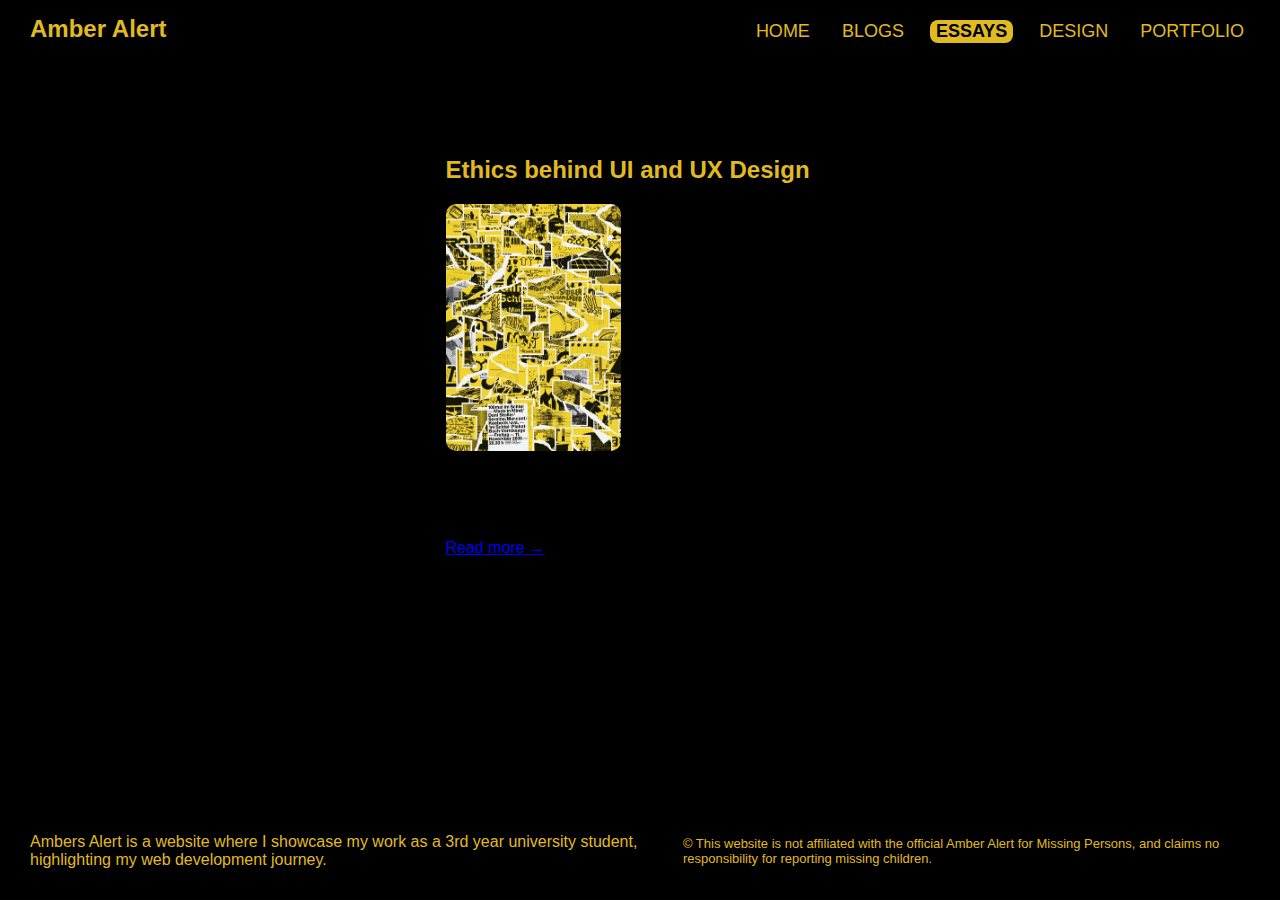
<file: essaySection/essayPage.html>
<!doctype html>
<html lang="en">
  <head>
    <meta charset="UTF-8" />
    <meta name="viewport" content="width=device-width, initial-scale=1.0" />
    <meta name="author" content="Amber Cooper" />
    <meta
      name="keywords"
      content="interactive media, game design, portfolio, narrative design, essay, design, web development"
    />
    <meta
      name="description"
      content="amber's experience as a triple major at wits university. This is the homepage!"
    />
    <title>My Essays</title>
    <link class="u-url" rel="stylesheet" href="../styles/essayPage.css" />
  </head>

  <body>
    <header class="header" href="../index.html">
      Amber Alert
      <nav class="navLinks">
        <ul class="navBar">
          <li>
            <a class="nav-u-url" href="../index.html">
              <button class="navButton">home</button></a
            >
          </li>
          <li>
            <a class="nav-u-url" href="../blogs/blogPage.html"
              ><button class="navButton">blogs</button></a
            >
          </li>
          <li>
            <a
              class="nav-u-url, activePage"
              href="../essaySection/essayPage.html"
            >
              <button class="navButton active">essays</button></a
            >
          </li>
          <li>
            <a class="nav-u-url" href="../designSection/designPage.html"
              ><button class="navButton">design</button></a
            >
          </li>
          <li>
            <a class="nav-u-url" href="../portfolioSection/portfolioPage.html"
              ><button class="navButton">portfolio</button></a
            >
          </li>
        </ul>
      </nav>
    </header>
    <main class="h-feed">
      <h2 class="p-name">My Designs</h2>
      <section class="designContainer">
        <section class="designCard">
        <h2 class="latestBlog">Ethics behind UI and UX Design</h2> 
                    <img src="../images/essay1.jpeg " alt="black and yellow image" class="u-photo, thumbnail">
                    <p> I Hate the Government Portal - Here's Why! </p>
                    <p> April 20, 2025</p>
                    <a href="../essaySection/essay1.html"> Read more → </a>  
      </section>
  </main>   
   <footer>
      <p class="footerText">
        Ambers Alert is a website where I showcase my work as a 3rd year
        university student, highlighting my web development journey.
      </p>
      <p class="copyright">
        © This website is not affiliated with the official Amber Alert for
        Missing Persons, and claims no responsibility for reporting
        missing children.
      </p>
    </footer>
  </body>
</html>
</file>
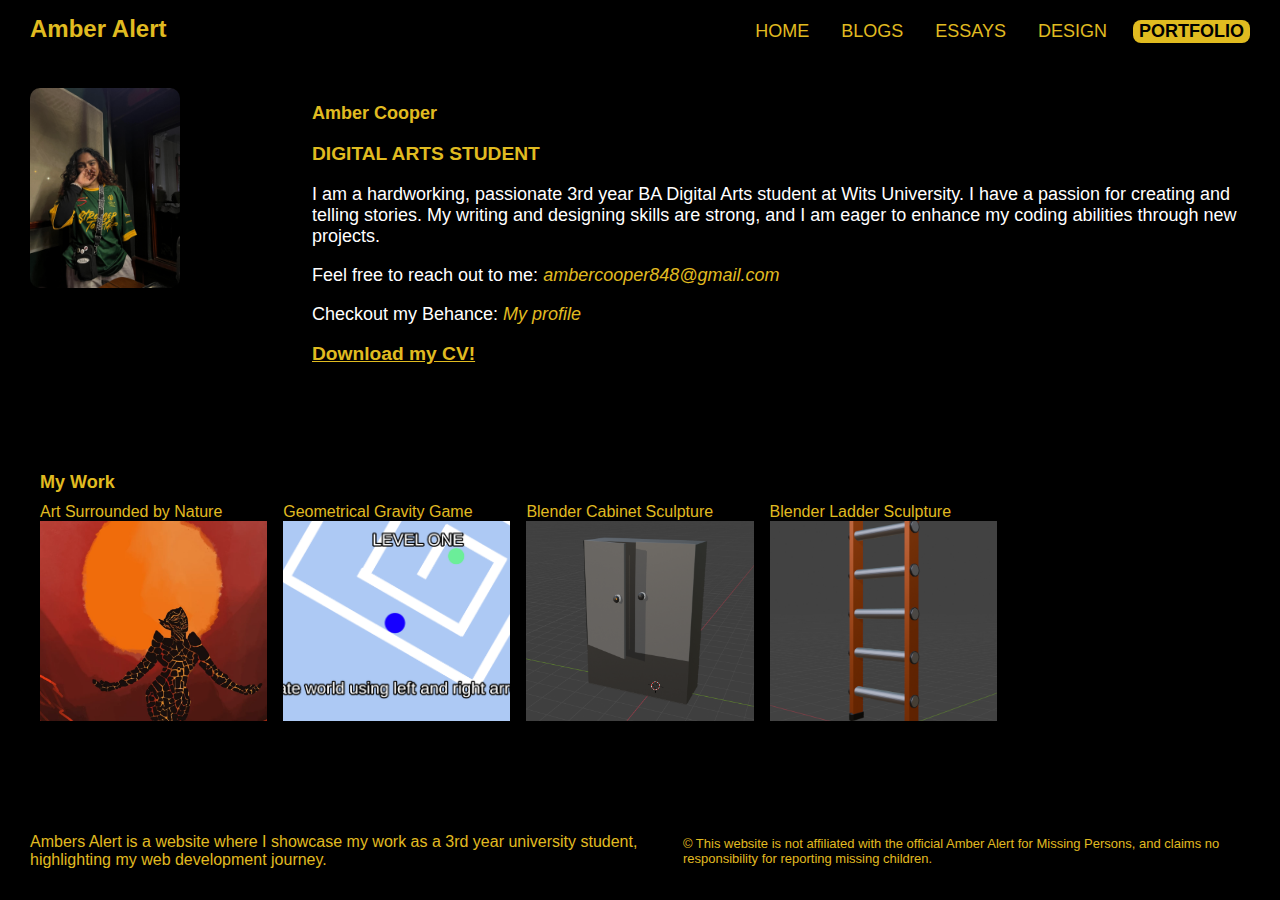
<file: portfolioSection/portfolioPage.html>
<!doctype html>
<html lang="en">
  <head>
    <meta charset="UTF-8" />
    <meta name="viewport" content="width=device-width, initial-scale=1.0" />
    <meta name="author" content="Amber Cooper" />
    <meta
      name="keywords"
      content="interactive media, game design, portfolio, narrative design, essay, design, web development"
    />
    <meta
      name="description"
      content="amber's experience as a triple major at wits university. This is the homepage!"
    />
    <title>My Portfolio</title>
    <link class="u-url" rel="stylesheet" href="../styles/portfolioPage.css" />
  </head>
  <body>
    <header class="header" href="../index.html">
      Amber Alert
      <nav class="navLinks">
        <ul class="navBar">
          <li>
            <a class="nav-u-url" href="../index.html">
              <button class="navButton">home</button></a
            >
          </li>
          <li>
            <a class="nav-u-url" href="../blogs/blogPage.html"
              ><button class="navButton">blogs</button></a
            >
          </li>
          <li>
            <a class="nav-u-url" href="../essaySection/essayPage.html"
              ><button class="navButton">essays</button></a
            >
          </li>
          <li>
            <a class="nav-u-url" href="../designSection/designPage.html"
              ><button class="navButton">design</button></a
            >
          </li>
          <li>
            <a
              class="nav-u-url, activePage"
              href="../portfolioSection/portfolioPage.html"
              ><button class="navButton active">portfolio</button></a
            >
          </li>
        </ul>
      </nav>
    </header>
    <main>
      <section class="container">
        <section class="profile">
          <section class="profileContainer">
            <article class="profileProfileImg">
              <img src="../images/me.jpg" alt="Amber Cooper" class="u-photo" />
            </article>
            <section>
              <h2 class="title">Amber Cooper</h2>
              <p class="profileTitle">Digital Arts Student</p>
              <p class="description">
                I am a hardworking, passionate 3rd year BA Digital Arts student
                at Wits University. I have a passion for creating and telling
                stories. My writing and designing skills are strong, and I am
                eager to enhance my coding abilities through new projects.
              </p>
              <p class="description">
                Feel free to reach out to me:
                <a class="u-url" href="mailto:ambercooper848@gmail.com"
                  >ambercooper848@gmail.com</a
                >
              </p>
              <p class="description">
                Checkout my Behance:
                <a class="u-url" href="https://www.behance.net/acooper23"
                  >My profile</a
                >
              </p>
              <a
                class="DownloadButton"
                href="../images/myCV.pdf"
                download="MyCV.pdf"
              >
                Download my CV!
              </a>
            </section>
          </section>
        </section>
      </section>
      <section class="myWork">
        <h2 class="title">My Work</h2>
        <ul class="image-grid">
          <li>
            <a
              class="u-url, u-photo"
              href="https://www.behance.net/gallery/156908383/Art-Surrounding-Nature"
            >
              Art Surrounded by Nature
              <img src="../images/pf1.png" alt="Behance Portfolio" />
            </a>
          </li>
          <li>
            <a
              class="u-url, u-photo"
              href="https://acooper23.itch.io/geometrical-gravity"
            >
              Geometrical Gravity Game
              <img src="../images/pf3.png" alt="itch.io post" />
            </a>
          </li>
          <li>
            <a class="u-url, u-photo">
              Blender Cabinet Sculpture
              <img src="../images/pf4.png" alt="blender cabinet Sculpture" />
            </a>
          </li>
          <li>
            <a class="u-url, u-photo">
              Blender Ladder Sculpture
              <img src="../images/pf5.png" alt="blender ladder Sculpture" />
            </a>
          </li>
        </ul>
      </section>
    </main>
    <footer>
      <p class="footerText">
        Ambers Alert is a website where I showcase my work as a 3rd year
        university student, highlighting my web development journey.
      </p>
      <p class="copyright">
        © This website is not affiliated with the official Amber Alert for
        Missing Persons, and claims no responsibility for reporting
        missing children.
      </p>
    </footer>
  </body>
</html>
</file>
<file: styles/blogPage.css>
:root {
  --color1: #3f2a53;
  --color2: #75619d;
  --color3: #beaedb;
  --color4: #e6eff8;
  --textColours: #000000;

  --textColours: #000000;
  --headings: #E0BB20;
  --text: white;
  --background: black;
  --container: #A1A1A1;
}

html,
body {
  height: 100%;
  margin: 0;
}

body {
  font-family: "Arial", sans-serif;
  background-color: var(--background);
  color: var(--white);
  margin: 0;
  padding: 0;
  display: flex;
  flex-direction: column;
}
.header {
  display: flex;
  justify-content: space-between;
  padding: 15px 30px;
  font-weight: bolder;
  background-color: var(--background);
  color: var(--headings);
  font-size: x-large;
}

main {
  flex: 1;
}

footer {
  display: flex;
  background-color: var(--background);
  color: var(--headings);
  align-items: center;
  justify-content: space-between;
  padding: 15px 30px;
}

.copyright {
  font-size: small;
}

.u-url {
  color: var(--yellow);
  font-style: italic;
}

/* NAV BAR LIST */
.nav-u-url {
  font-size: medium;
}

.navLinks ul {
  display: flex;
  list-style: none;
  padding: 0;
  margin: 0;
  gap: 20px;
  top: 2px;
  text-transform: uppercase;
}

.navLinks ul li a:hover {
  color: var(--textColours);
  font-size: large;
}

/* NAV BAR BUTTONS */

.navLinks button {
  background: var(--background);
  color: var(--headings);
  border: none;
  border-radius: 8px;
  cursor: pointer;
  font-size: large;
  text-transform: uppercase;
}

.navLinks button:hover {
  color: var(--background);
  background-color: var(--headings);
  font-weight: 400;
}

.navLinks button.active {
  color: var(--background);
  background-color: var(--headings);
  font-weight: bold;
}

.copyright {
  font-size: small;
}

.latestBlog {
  background-color: var(--background);
  color: var(--headings);
}

.blogContainer {
  display: flex;
}

.blogCard {
  background-color: #f9f9f9;
  padding: 1rem;
  border-radius: 8px;
  box-shadow: 0 2px 6px rgba(0, 0, 0, 0.1);
  width: 40%;
  margin: 15px;
}

.thumbnail {
  width: 100%;
  height: auto;
  border-radius: 10px;
}

@media (max-width: 768px) {
  .header {
    flex-direction: column;
    align-items: flex-start;
    font-size: large;
    padding: 15px;
  }

  .navLinks ul {
    flex-direction: column;
    gap: 10px;
  }

  .navLinks button {
    font-size: medium;
    padding: 10px;
    width: 100%;
  }

  .blogContainer {
    flex-direction: column;
    align-items: center;
    padding: 0 10px;
  }

  .blogCard {
    width: 90%;
    margin: 10px 0;
  }

  footer {
    flex-direction: column;
    gap: 10px;
    text-align: center;
    padding: 20px;
  }
}

@media (max-width: 480px) {
  .header {
    font-size: medium;
  }

  .navLinks ul {
    gap: 8px;
  }

  .nav-u-url {
    font-size: small;
  }

  .navLinks button {
    font-size: small;
    padding: 8px;
  }

  .blogCard {
    width: 100%;
    padding: 0.75rem;
  }

  .copyright {
    font-size: x-small;
  }
}
</file>
<file: styles/blog.css>
:root {
  --textColours: #000000;
  --headings: #E0BB20;
  --text: white;
  --background: black;
  --container: #A1A1A1;

}

html,
body {
  height: 100%;
  margin: 0;
}

body {
  font-family: "Arial", sans-serif;
  background-color: var(--background);
  color: var(--white);
  margin: 0;
  padding: 0;
  display: flex;
  flex-direction: column;
}
.header {
  display: flex;
  justify-content: space-between;
  padding: 15px 30px;
  font-weight: bolder;
  background-color: var(--background);
  color: var(--headings);
  font-size: x-large;
}

main {
  flex: 1;
}

.h-entry h1 {
  color: var(--textColours);
}

.summary {
  align-items: center;
  font-style: italic;
}

.quote {
  align-items: center;
  font-weight: bold;
  font-style: italic;
  font-size: large;
}

.blogContainer {
  gap: 20px;
  padding: 30px;
  max-width: fit-content;
  margin: auto;
  background-color: var(--background);
}

.h-entry {
  padding: 10px;
  border-radius: 10px;
  box-shadow: 0px 4px 6px rgba(0, 0, 0, 0.1);
  background: #fff;
}

.u-photo {
  width: 60%;
  height: auto;
  border-radius: 10px;
}

.figure {
  max-width: 500px;
}

.postTitle {
  font-size: large;
  margin-bottom: 10px;
  background-color: var(--background);
  color: var(--headings);
}

.paragraphs {
  font-size: 16px;
}

footer {
  display: flex;
  background-color: var(--background);
  color: var(--headings);
  align-items: center;
  justify-content: space-between;
  padding: 15px 30px;
}

.copyright {
  font-size: small;
}

.u-url {
  color: var(--yellow);
  font-style: italic;
}

/* NAV BAR LIST */
.nav-u-url {
  font-size: medium;
}

.navLinks ul {
  display: flex;
  list-style: none;
  padding: 0;
  margin: 0;
  gap: 20px;
  top: 2px;
  text-transform: uppercase;
}

.navLinks ul li a:hover {
  color: var(--textColours);
  font-size: large;
}

/* NAV BAR BUTTONS */

.navLinks button {
  background: var(--background);
  color: var(--headings);
  border: none;
  border-radius: 8px;
  cursor: pointer;
  font-size: large;
  text-transform: uppercase;
}

.navLinks button:hover {
  color: var(--background);
  background-color: var(--headings);
  font-weight: 400;
}

.navLinks button.active {
  color: var(--background);
  background-color: var(--headings);
  font-weight: bold;
}

/* RESPONSIVE STUFF */

@media (max-width: 768px) {
  .header {
    flex-direction: column;
    align-items: flex-start;
    padding: 15px;
    font-size: large;
  }

  .navLinks ul {
    flex-direction: column;
    gap: 10px;
  }

  .blogContainer {
    padding: 15px;
    width: 100%;
  }

  .u-photo {
    width: 100%;
  }

  .figure {
    max-width: 100%;
  }

  .postTitle {
    font-size: medium;
  }

  .paragraphs {
    font-size: 14px;
  }

  footer {
    flex-direction: column;
    gap: 10px;
    padding: 20px;
    text-align: center;
  }

  .navLinks button {
    font-size: medium;
    padding: 8px 12px;
  }

  .quote {
    font-size: medium;
    text-align: center;
  }

  .summary {
    text-align: center;
  }
}

@media (max-width: 480px) {
  .header {
    font-size: medium;
  }

  .navLinks ul {
    gap: 8px;
  }

  .postTitle {
    font-size: small;
  }

  .paragraphs {
    font-size: 13px;
  }
}
</file>
<file: styles/root.css>
:root {
  --color1: #3f2a53;
  --color2: #75619d;
  --color3: #beaedb;
  --color4: #e6eff8;
  --textColours: #000000;
}
</file>
<file: styles/designPage.css>
:root {
  --textColours: #000000;
  --headings: #E0BB20;
  --text: white;
  --background: black;
  --container: #A1A1A1;
}

html,
body {
  height: 100%;
  margin: 0;
}

body {
  font-family: "Arial", sans-serif;
  background-color: var(--background);
  color: var(--white);
  margin: 0;
  padding: 0;
  display: flex;
  flex-direction: column;
}
.header {
  display: flex;
  justify-content: space-between;
  padding: 15px 30px;
  font-weight: bolder;
  background-color: var(--background);
  color: var(--headings);
  font-size: x-large;
}

main {
  flex: 1;
}

/* NAV BAR LIST */
.nav-u-url {
  font-size: medium;
}

.navLinks ul {
  display: flex;
  list-style: none;
  padding: 0;
  margin: 0;
  gap: 20px;
  top: 2px;
  text-transform: uppercase;
}

.navLinks ul li a:hover {
  color: var(--textColours);
  font-size: large;
}

/* NAV BAR BUTTONS */

.navLinks button {
  background: var(--background);
  color: var(--headings);
  border: none;
  border-radius: 8px;
  cursor: pointer;
  font-size: large;
  text-transform: uppercase;
}

.navLinks button:hover {
  color: var(--background);
  background-color: var(--headings);
  font-weight: 400;
}

.navLinks button.active {
  color: var(--background);
  background-color: var(--headings);
  font-weight: bold;
}

footer {
  display: flex;
  background-color: var(--background);
  color: var(--headings);
  align-items: center;
  justify-content: space-between;
  padding: 15px 30px;
}

.copyright {
  font-size: small;
}

.latestBlog {
  background-color: var(--background);
  color: var(--headings);
}

.designContainer {
  display: flex;
}

.designCard {
  background-color: #f9f9f9;
  padding: 1rem;
  border-radius: 8px;
  box-shadow: 0 2px 6px rgba(0, 0, 0, 0.1);
  width: 45%;
  margin: 15px;
}

.thumbnail {
  width: 45%;
  height: auto;
  border-radius: 10px;
}

.h-feed {
  gap: 20px;
  padding: 30px;
  max-width: fit-content;
  margin: auto;
}

@media (max-width: 768px) {
  .header {
    flex-direction: column;
    align-items: flex-start;
    font-size: large;
    padding: 15px;
  }

  .navLinks ul {
    flex-direction: column;
    gap: 10px;
  }

  .navLinks button {
    width: 100%;
    padding: 10px;
    font-size: medium;
  }

  .designContainer {
    flex-direction: column;
    align-items: center;
  }

  .designCard,
  .thumbnail {
    width: 90%;
    margin: 10px 0;
  }

  .h-feed {
    padding: 20px;
    width: 100%;
    box-sizing: border-box;
  }

  footer {
    flex-direction: column;
    align-items: center;
    text-align: center;
    gap: 10px;
    padding: 20px;
  }
}

@media (max-width: 480px) {
  .header {
    font-size: medium;
  }

  .nav-u-url {
    font-size: small;
  }

  .navLinks button {
    font-size: small;
    padding: 8px;
  }

  .copyright {
    font-size: x-small;
  }
}
</file>
<file: styles/design.css>
:root {
  --textColours: #000000;
  --headings: #E0BB20;
  --text: white;
  --background: black;
  --container: #A1A1A1;

}

html,
body {
  height: 100%;
  margin: 0;
}

body {
  font-family: "Arial", sans-serif;
  background-color: var(--color4);
  color: var(--textColours);
  margin: 0;
  padding: 0;
  display: flex;
  flex-direction: column;
}
.header {
  display: flex;
  justify-content: space-between;
  padding: 15px 30px;
  font-weight: bolder;
  background-color: var(--background);
  color: var(--headings);
  font-size: x-large;
}

main {
  flex: 1;
}

/* NAV BAR LIST */
.nav-u-url {
  font-size: medium;
}

.navLinks ul {
  display: flex;
  list-style: none;
  padding: 0;
  margin: 0;
  gap: 20px;
  top: 2px;
  text-transform: uppercase;
}

.navLinks ul li a:hover {
  color: var(--textColours);
  font-size: large;
}

/* NAV BAR BUTTONS */

.navLinks button {
  background: var(--background);
  color: var(--headings);
  border: none;
  border-radius: 8px;
  cursor: pointer;
  font-size: large;
  text-transform: uppercase;
}

.navLinks button:hover {
  color: var(--background);
  background-color: var(--headings);
  font-weight: 400;
}

.navLinks button.active {
  color: var(--background);
  background-color: var(--headings);
  font-weight: bold;
}

.designContainer {
  gap: 20px;
  padding: 30px;
  max-width: fit-content;
  margin: auto;
  background-color: var(--background);
}

.designTitle {
  font-size: large;
  margin-bottom: 10px;
  background-color: var(--background);
  color: var(--headings);
}

.h-entry {
  padding: 10px;
  border-radius: 10px;
  box-shadow: 0px 4px 6px rgba(0, 0, 0, 0.1);
  background: #fff;
}

.u-photo {
  width: 500px;
  height: 400px;
  border-radius: 10px;
}

.paragraphs {
  font-size: 16px;
}

footer {
  display: flex;
  background-color: var(--background);
  color: var(--headings);
  align-items: center;
  justify-content: space-between;
  padding: 15px 30px;
}

.copyright {
  font-size: small;
}

@media (max-width: 768px) {
  .header {
    flex-direction: column;
    align-items: flex-start;
    font-size: large;
    padding: 15px;
  }

  .navLinks ul {
    flex-direction: column;
    gap: 10px;
  }

  .navLinks button {
    font-size: medium;
    width: 100%;
    padding: 10px;
  }

  .designContainer {
    padding: 15px;
    width: 100%;
    max-width: 100%;
  }

  .u-photo {
    width: 100%;
    height: auto;
  }

  .paragraphs {
    font-size: 15px;
  }

  footer {
    flex-direction: column;
    gap: 10px;
    text-align: center;
    padding: 20px;
  }
}

@media (max-width: 480px) {
  .header {
    font-size: medium;
  }

  .nav-u-url {
    font-size: small;
  }

  .navLinks button {
    font-size: small;
    padding: 8px;
  }

  .designTitle {
    font-size: medium;
  }

  .paragraphs {
    font-size: 14px;
  }

  .copyright {
    font-size: x-small;
  }
}
</file>
<file: styles/essayPage.css>
:root {
  --textColours: #000000;
  --headings: #E0BB20;
  --text: white;
  --background: black;
  --container: #A1A1A1;
}

html,
body {
  height: 100%;
  margin: 0;
}

body {
  font-family: "Arial", sans-serif;
  background-color: var(--background);
  color: var(--white);
  margin: 0;
  padding: 0;
  display: flex;
  flex-direction: column;
}
.header {
  display: flex;
  justify-content: space-between;
  padding: 15px 30px;
  font-weight: bolder;
  background-color: var(--background);
  color: var(--headings);
  font-size: x-large;
}

main {
  flex: 1;
}

/* NAV BAR LIST */
.nav-u-url {
  font-size: medium;
}

.navLinks ul {
  display: flex;
  list-style: none;
  padding: 0;
  margin: 0;
  gap: 20px;
  top: 2px;
  text-transform: uppercase;
}

.navLinks ul li a:hover {
  color: var(--textColours);
  font-size: large;
}

/* NAV BAR BUTTONS */

.navLinks button {
  background: var(--background);
  color: var(--headings);
  border: none;
  border-radius: 8px;
  cursor: pointer;
  font-size: large;
  text-transform: uppercase;
}

.navLinks button:hover {
  color: var(--background);
  background-color: var(--headings);
  font-weight: 400;
}

.navLinks button.active {
  color: var(--background);
  background-color: var(--headings);
  font-weight: bold;
}

footer {
  display: flex;
  background-color: var(--background);
  color: var(--headings);
  align-items: center;
  justify-content: space-between;
  padding: 15px 30px;
}

.copyright {
  font-size: small;
}

.latestBlog {
  background-color: var(--background);
  color: var(--headings);
}

/* .designContainer {
  /* display: flex; */
} */

.designCard {
  background-color: #f9f9f9;
  padding: 1rem;
  border-radius: 8px;
  box-shadow: 0 2px 6px rgba(0, 0, 0, 0.1);
  width: 90%;
  margin: 5px;
}

.thumbnail {
  width: 45%;
  height: auto;
  border-radius: 10px;
}

.h-feed {
  gap: 20px;
  padding: 30px;
  /* max-width: fit-content; */
  margin: auto;
}

@media (max-width: 768px) {
  .header {
    flex-direction: column;
    align-items: flex-start;
    font-size: large;
    padding: 15px;
  }

  .navLinks ul {
    flex-direction: column;
    gap: 10px;
  }

  .navLinks button {
    width: 100%;
    padding: 10px;
    font-size: medium;
  }

  .designContainer {
    flex-direction: column;
    align-items: center;
  }

  .designCard,
  .thumbnail {
    width: 90%;
    margin: 10px 0;
  }

  .h-feed {
    padding: 20px;
    width: 100%;
    box-sizing: border-box;
  }

  footer {
    flex-direction: column;
    align-items: center;
    text-align: center;
    gap: 10px;
    padding: 20px;
  }
}

@media (max-width: 480px) {
  .header {
    font-size: medium;
  }

  .nav-u-url {
    font-size: small;
  }

  .navLinks button {
    font-size: small;
    padding: 8px;
  }

  .copyright {
    font-size: x-small;
  }
}
</file>
<file: styles/portfolioPage.css>
:root {
  --textColours: #000000;
  --headings: #E0BB20;
  --text: white;
  --background: black;
  --container: #A1A1A1;
}

/* === GLOBAL STYLES === */
html,
body {
  height: 100%;
  margin: 0;
  font-family: "Arial", sans-serif;
  background-color: var(--background);
  color: var(--headings);
  display: flex;
  flex-direction: column;
  padding: 0;
}

a {
  text-decoration: none;
  color: var(--color1);
}

img {
  width: 100%;
  display: block;
}

/* === HEADER === */
.header {
  display: flex;
  justify-content: space-between;
  padding: 15px 30px;
  font-weight: bolder;
  background-color: var(--background);
  color: var(--headings);
  font-size: x-large;
}
 
main {
  flex: 1;
}

.h-entry h1 {
  color: var(--textColours);
}

.summary {
  align-items: center;
  font-style: italic;
}

.quote {
  align-items: center;
  font-weight: bold;
  font-style: italic;
  font-size: large;
}

.blogContainer {
  gap: 20px;
  padding: 30px;
  max-width: fit-content;
  margin: auto;
  background-color: var(--background);
}

.h-entry {
  padding: 10px;
  border-radius: 10px;
  box-shadow: 0px 4px 6px rgba(0, 0, 0, 0.1);
  background: #fff;
}

.u-photo {
  width: 60%;
  height: auto;
  border-radius: 10px;
}

.figure {
  max-width: 500px;
}

.postTitle {
  font-size: large;
  margin-bottom: 10px;
  background-color: var(--background);
  color: var(--headings);
}

.paragraphs {
  font-size: 16px;
}

footer {
  display: flex;
  background-color: var(--background);
  color: var(--headings);
  align-items: center;
  justify-content: space-between;
  padding: 15px 30px;
}

.copyright {
  font-size: small;
}

.u-url {
  color: var(--yellow);
  font-style: italic;
}

/* NAV BAR LIST */
.nav-u-url {
  font-size: medium;
}

.navLinks ul {
  display: flex;
  list-style: none;
  padding: 0;
  margin: 0;
  gap: 20px;
  top: 2px;
  text-transform: uppercase;
}

.navLinks ul li a:hover {
  color: var(--textColours);
  font-size: large;
}

/* NAV BAR BUTTONS */

.navLinks button {
  background: var(--background);
  color: var(--headings);
  border: none;
  border-radius: 8px;
  cursor: pointer;
  font-size: large;
  text-transform: uppercase;
}

.navLinks button:hover {
  color: var(--background);
  background-color: var(--headings);
  font-weight: 400;
}

.navLinks button.active {
  color: var(--background);
  background-color: var(--headings);
  font-weight: bold;
}

/* === MAIN SECTION === */
main {
  flex: 1;
}

/* === IMAGE GRID === */
.image-grid {
  display: grid;
  grid-template-columns: repeat(auto-fill, minmax(200px, 1fr));
  gap: 1rem;
  list-style: none;
  padding: 0;
  margin: 0;
}

.image-grid li {
  width: 100%;
  height: 200px;
}

.image-grid img {
  width: 100%;
  height: 100%;
  object-fit: cover;
}

/* === PROFILE SECTION === */
.profileContainer {
  display: flex;
  gap: 2rem;
  max-width: fit-content;
  margin: auto;
}

.profileProfileImg {
  width: 100%;
  max-width: 250px;
  border-radius: 100%;
}

.profile {
  grid-column: 1 / -1;
  margin-bottom: 2rem;
}

.profileTitle {
  font-size: 1.2rem;
  font-weight: 600;
  text-transform: uppercase;
}

.u-photo {
  max-width: 250px;
}

.u-url {
  color: var(--headings);
  font-style: italic;
}

/* === CONTAINERS & LAYOUT === */
.container {
  display: grid;
  gap: 20px;
  padding: 30px;
  max-width: fit-content;
  margin: auto;
}

.myWork {
  max-width: 1200px;
  margin: auto;
  padding: 30px;
  gap: 20px;
  margin-bottom: 30px;
}

/* === TEXT ELEMENTS === */
.description {
  font-size: large;
  font-weight: 400;
  color: var(--text);
}

.title {
  font-size: large;
  margin-bottom: 10px;
  background-color: var(--color3);
}

.DownloadButton {
  display: block;
  font-size: 1.2rem;
  font-weight: 600;
  margin-top: 1rem;
  text-decoration: underline;
}

.DownloadButton:hover {
  color: var(--color2);
}

/* === FOOTER === */
footer {
  display: flex;
  justify-content: space-between;
  align-items: center;
  background-color: var(--color1);
  color: var(--color4);
  padding: 15px 30px;
}

.copyright {
  font-size: small;
}

/* === RESPONSIVE DESIGN === */
@media only screen and (max-width: 768px) {
  .container {
    width: 100%;
    grid-template-columns: 1fr;
    gap: 7rem;
  }

  .profileContainer {
    flex-direction: column;
    align-items: center;
  }

  nav ul {
    flex-direction: column;
    align-items: center;
  }
}
</file>
